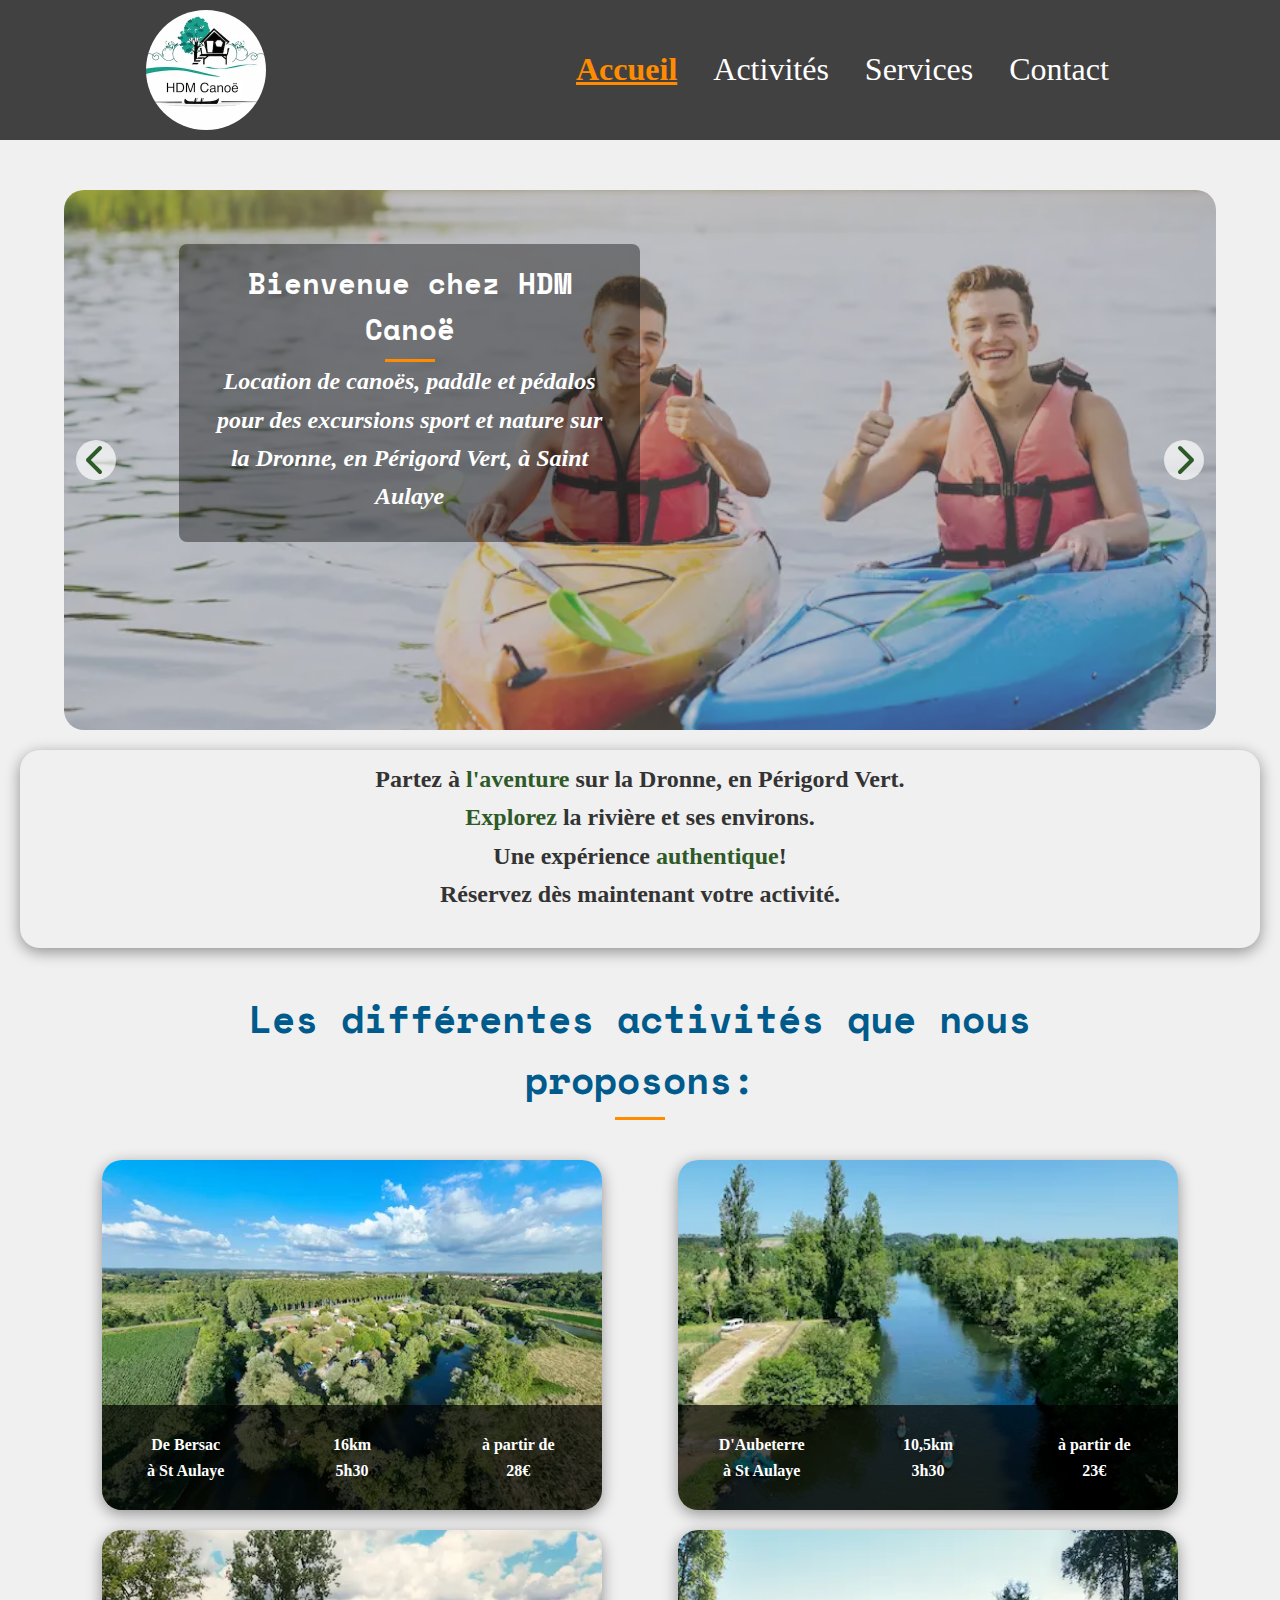
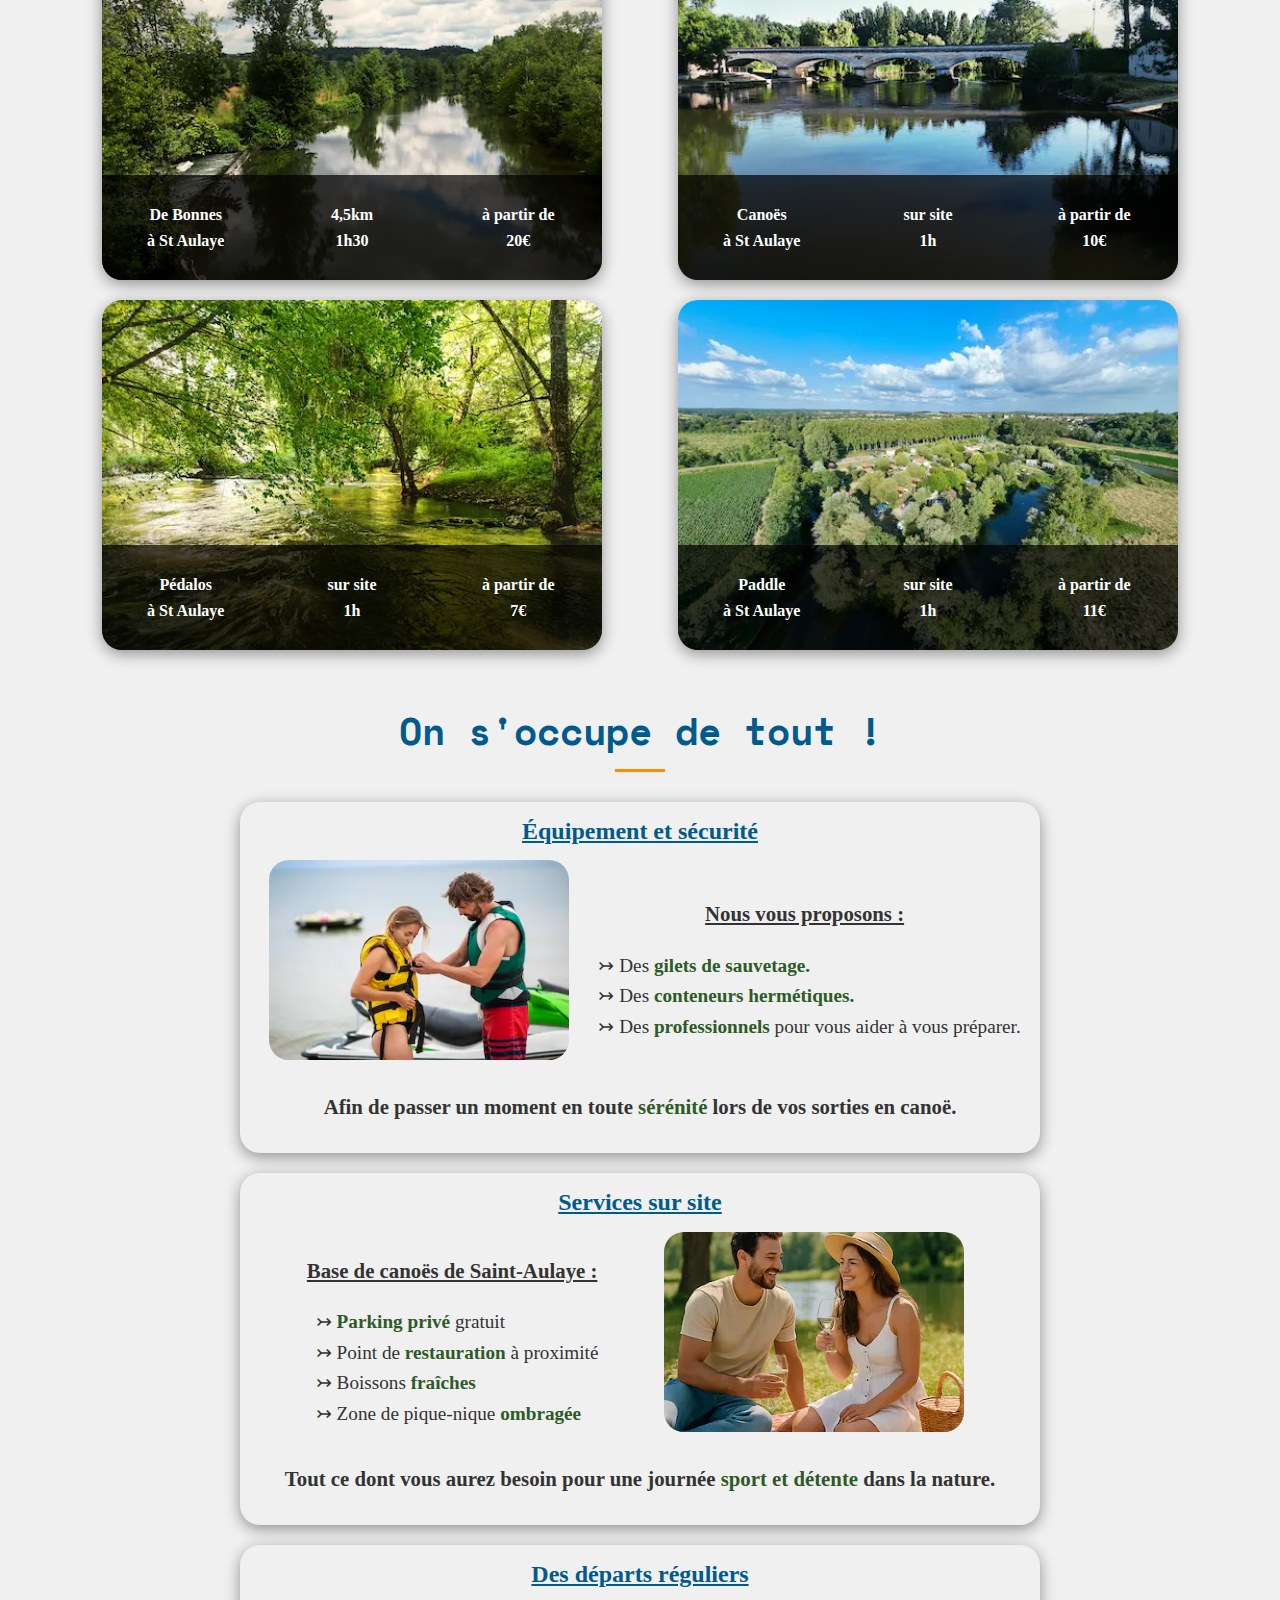
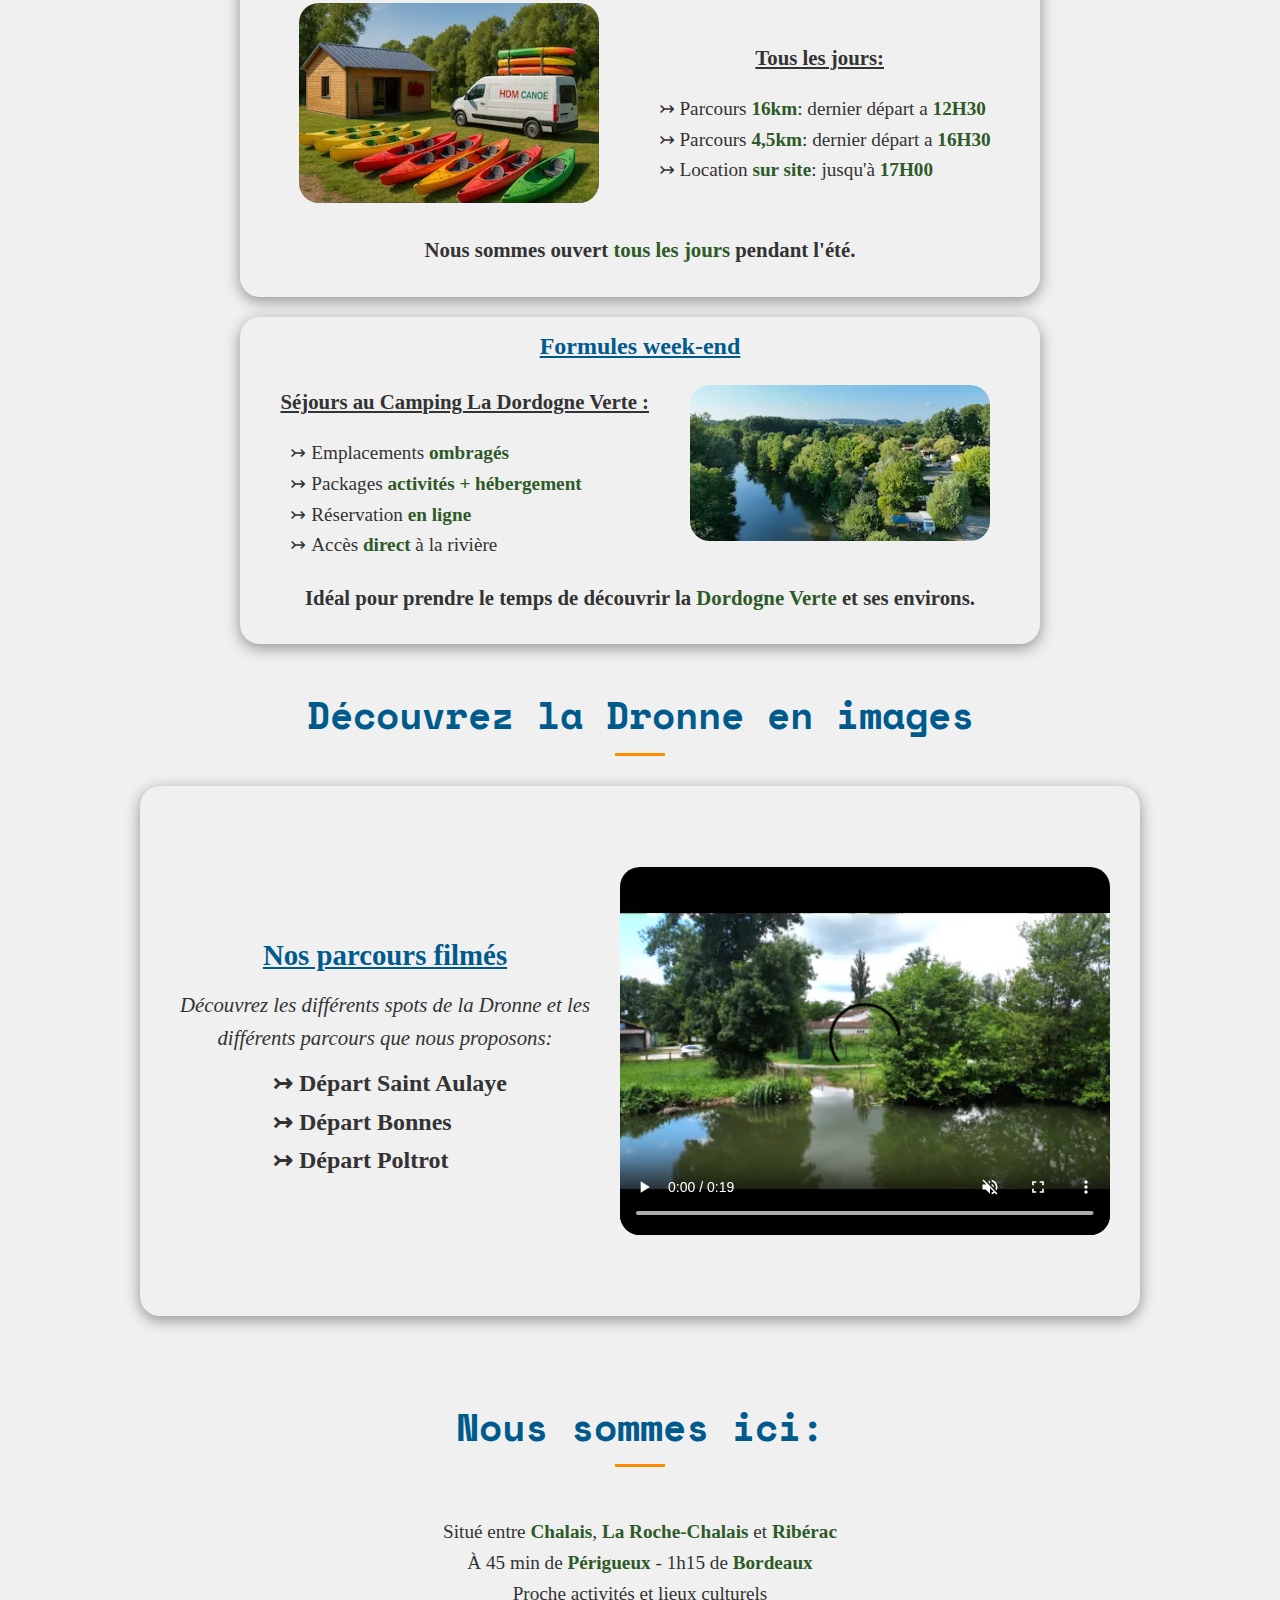
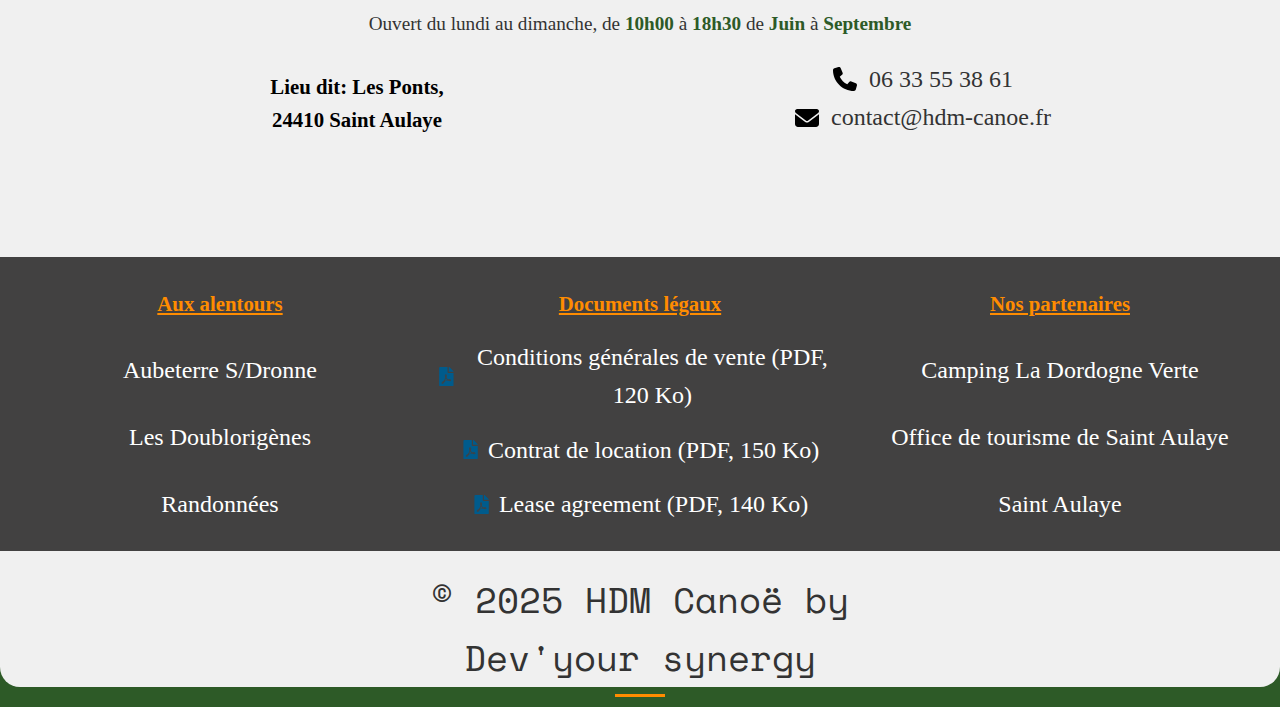
<file: index.html>
<!DOCTYPE html>
<html lang="fr">
<head>
    <meta charset="utf-8">
    <meta name="viewport" content="width=device-width, initial-scale=1">
    <title>HDM Canoë</title>
    <meta name="description" content="HDM Canoë, location de canoës, paddle et pédalos pour excursions sport et nature sur la Dronne, en périgord vert, hébergement et bivouac possible">
    <meta property="og:site_name" content="hdm canoe, la dordogne verte"/>
    <meta property="og:title" content="hdm-canoe.fr: location de canoës, paddle et pédalos pour excursions sport et nature sur la Dronne, en périgord vert, hébergement et bivouac possible" />
    <meta property="og:url" content="https://www.hdm-canoe.fr"/>
    <meta property="og:image" content="http://www.hdm-canoe.fr/assets/home/logokayakdtoure.webp"/>
    <meta name="robots" content="index, follow">
    <link rel="stylesheet" href="./style.css?v=1.0.1">
    <link rel="shortcut icon" type="image/icon" href="assets/logo/favicon.webp"/>
    <link rel="preload" as="image" href="https://www.hdm-canoe.fr/assets/images/home/smlogohdmcanoe.webp" media="(max-width: 1023px)" />
    <link rel="preload" as="image" href="https://www.hdm-canoe.fr/assets/images/home/lglogohdmcanoe.webp" media="(min-width: 1024px)" />
    <link rel="preload" as="image" href="https://www.hdm-canoe.fr/assets/images/activity/sm/acti1.webp" media="(max-width: 799px)" />
    <link rel="preload" as="image" href="https://www.hdm-canoe.fr/assets/images/activity/md/acti1.webp" media="(min-width: 800px)" />
    <link rel="preload" as="image" href="https://www.hdm-canoe.fr/assets/images/activity/sm/acti1.webp" media="(max-width: 799px)" />
    <link rel="preload" as="image" href="https://www.hdm-canoe.fr/assets/images/activity/md/acti1.webp" media="(min-width: 800px)" />
    <script type="application/ld+json">
        {
          "@context": "https://schema.org",
          "@type": "LocalBusiness",
          "name": "HDM CANOE",
          "description": "HDM Canoë, location de canoës, paddle et pédalos pour des excursions sur la Dronne, en Dordogne, périgord vert.",
          "image": "https://hdm-canoe/assets/logo/favicon.webp",
          "telephone": "0553906220",
          "address": {
            "@type": "PostalAddress",
            "streetAddress": "les Ponts",
            "addressLocality": "Saint Aulaye",
            "postalCode": "24410",
            "addressCountry": "France"
          },
          "geo": {
            "@type": "GeoCoordinates",
            "latitude": "45.2090541",
            "longitude": "0.135685"
          },
          "openingHours": "Jun-Sept Mo-Sun 10-19",
          "priceRange": "12 to 40 €"
        },
        {
            "@context": "https://schema.org",
            "@type": "ImageGallery",
            "image": [
                {
                    "@context": "https://schema.org",
                    "@type": "ImageObject",
                    "author": "HDM Canoë",
                    "contentLocation": "Parcours de canoës sur la Dronne, en Périgord Vert, à Saint Aulaye",
                    "contentUrl": "https://www.hdm-canoe.fr/assets/images/home/smlogohdmcanoe.webp",
                    "datePublished": "2025-04-02",
                    "description": "logo hdm canoe",
                    "name": "photo du logo hdm canoe"
                },
                {
                    "@context": "https://schema.org",
                    "@type": "ImageObject",
                    "author": "HDM Canoë",
                    "contentLocation": "Parcours de canoës sur la Dronne, en Périgord Vert, à Saint Aulaye",
                    "contentUrl": "https://www.hdm-canoe.fr/assets/images/slider/md/slider1.webp",
                    "datePublished": "2025-04-02",
                    "description": "Deux jeunes hommes dans des canoës monoplaces, en train de level le pouce",
                    "name": "photo slider hdm canoe 1"
                },
                {
                    "@context": "https://schema.org",
                    "@type": "ImageObject",
                    "author": "HDM Canoë",
                    "contentLocation": "Parcours de canoës sur la Dronne, en Périgord Vert, à Saint Aulaye",
                    "contentUrl": "https://www.hdm-canoe.fr/assets/images/slider/md/slider2.webp",
                    "datePublished": "2025-04-02",
                    "description": "deux canoës monoplaces sur la rivière Dronne, pris depuis un drone en hauteur",
                    "name": "photo slider hdm canoe 2"
                },
                {
                    "@context": "https://schema.org",
                    "@type": "ImageObject",
                    "author": "HDM Canoë",
                    "contentLocation": "Parcours de canoës sur la Dronne, en Périgord Vert, à Saint Aulaye",
                    "contentUrl": "https://www.hdm-canoe.fr/assets/images/slider/md/slider3.webp",
                    "datePublished": "2025-04-02",
                    "description": "Prise de vue d'un barrage avec cascade d'eau, depuis une trouée entre les arbres, magnifique rendu du soleil sur l'eau",
                    "name": "photo slider hdm canoe 3"
                },
                {
                    "@context": "https://schema.org",
                    "@type": "ImageObject",
                    "author": "HDM Canoë",
                    "contentLocation": "Parcours de canoës sur la Dronne, en Périgord Vert, à Saint Aulaye",
                    "contentUrl": "https://www.hdm-canoe.fr/assets/images/slider/md/slider4.webp",
                    "datePublished": "2025-04-02",
                    "description": "deux hommes dans un canoë double sur la rivière Dronne",
                    "name": "photo slider hdm canoe 4"
                },
                {
                    "@context": "https://schema.org",
                    "@type": "ImageObject",
                    "author": "HDM Canoë",
                    "contentLocation": "Parcours de canoës sur la Dronne, en Périgord Vert, à Saint Aulaye",
                    "contentUrl": "https://www.hdm-canoe.fr/assets/images/slider/md/slider5.webp",
                    "datePublished": "2025-04-02",
                    "description": "Prise de vue d'un bras de la Dronne avec barrage et cascade près de saint aulaye",
                    "name": "photo slider hdm canoe 5"
                },
                {
                    "@context": "https://schema.org",
                    "@type": "ImageObject",
                    "author": "HDM Canoë",
                    "contentLocation": "Parcours de canoës sur la Dronne, en Périgord Vert, à Saint Aulaye",
                    "contentUrl": "https://www.hdm-canoe.fr/assets/images/slider/md/slider5.webp",
                    "datePublished": "2025-04-02",
                    "description": "Cascade d'un barrage sur la Dronne avec des arbres en arrière plan",
                    "name": "photo slider hdm canoe 6"
                },
                {
                    "@context": "https://schema.org",
                    "@type": "ImageObject",
                    "author": "HDM Canoë",
                    "contentLocation": "Parcours de canoës sur la Dronne, en Périgord Vert, à Saint Aulaye",
                    "contentUrl": "https://www.hdm-canoe.fr/assets/images/activity/md/acti1.webp",
                    "datePublished": "2025-04-02",
                    "description": "prise de vue aérienne du camping de saint aulaye",
                    "name": "photo du parcours 1"
                },
                {
                    "@context": "https://schema.org",
                    "@type": "ImageObject",
                    "author": "HDM Canoë",
                    "contentLocation": "Parcours de canoës sur la Dronne, en Périgord Vert, à Saint Aulaye",
                    "contentUrl": "https://www.hdm-canoe.fr/assets/images/activity/md/acti2.webp",
                    "datePublished": "2025-04-02",
                    "description": "prise de vue aérienne du débarcadère de saint aulaye",
                    "name": "photo du parcours 2"
                },
                {
                    "@context": "https://schema.org",
                    "@type": "ImageObject",
                    "author": "HDM Canoë",
                    "contentLocation": "Parcours de canoës sur la Dronne, en Périgord Vert, à Saint Aulaye",
                    "contentUrl": "https://www.hdm-canoe.fr/assets/images/activity/md/acti3.webp",
                    "datePublished": "2025-04-02",
                    "description": "prise de vue aérienne du parcours de saint aulaye",
                    "name": "photo du parcours 3"
                },
                {
                    "@context": "https://schema.org",
                    "@type": "ImageObject", 
                    "author": "HDM Canoë",
                    "contentLocation": "Parcours de canoës sur la Dronne, en Périgord Vert, à Saint Aulaye",
                    "contentUrl": "https://www.hdm-canoe.fr/assets/images/activity/md/acti4.webp",
                    "datePublished": "2025-04-02",
                    "description": "prise de vue du débarcadère d'aubeterre s/dronne",
                    "name": "photo du parcours 4"
                },  
                {
                    "@context": "https://schema.org",
                    "@type": "ImageObject",
                    "author": "HDM Canoë",
                    "contentLocation": "Parcours de canoës sur la Dronne, en Périgord Vert, à Saint Aulaye",    
                    "contentUrl": "https://www.hdm-canoe.fr/assets/images/activity/md/acti5.webp",
                    "datePublished": "2025-04-02",
                    "description": "prise de vue du débarcadère du moulin de poltrot sous les arbres",
                    "name": "photo du parcours 5"
                },
                {
                    "@context": "https://schema.org",
                    "@type": "ImageObject",
                    "author": "HDM Canoë",
                    "contentLocation": "Parcours de canoës sur la Dronne, en Périgord Vert, à Saint Aulaye",
                    "contentUrl": "https://www.hdm-canoe.fr/assets/images/activity/md/acti6.webp",
                    "datePublished": "2025-04-02",
                    "description": "prise de vue du parcours prés de bonnes",
                    "name": "photo du parcours 6"
                },
                {
                    "@context": "https://schema.org",
                    "@type": "ImageObject",
                    "author": "HDM Canoë",
                    "contentLocation": "Parcours de canoës sur la Dronne, en Périgord Vert, à Saint Aulaye",
                    "contentUrl": "https://www.hdm-canoe.fr/assets/images/services/sm/camping.webp",
                    "datePublished": "2025-04-02",
                    "description": "photo aérienne du camping de saint aulaye",
                    "name": "photo de la section service 4"
                },
                {
                    "@context": "https://schema.org",
                    "@type": "ImageObject",
                    "author": "HDM Canoë",
                    "contentLocation": "Parcours de canoës sur la Dronne, en Périgord Vert, à Saint Aulaye",
                    "contentUrl": "https://www.hdm-canoe.fr/assets/images/services/sm/depart.webp",
                    "datePublished": "2025-04-02",
                    "description": "photo de canoës avec la camionnette HDM canoë prête à partir",
                    "name": "photo de la section service 3"
                },
                {
                    "@context": "https://schema.org",
                    "@type": "ImageObject",
                    "author": "HDM Canoë",
                    "contentLocation": "Parcours de canoës sur la Dronne, en Périgord Vert, à Saint Aulaye",
                    "contentUrl": "https://www.hdm-canoe.fr/assets/images/services/sm/picnic.webp",
                    "datePublished": "2025-04-02",
                    "description": "zone de pique-nique ombragée avec un homme et une femme en train de manger",
                        "name": "photo de la section service 2"
            },
            {
                "@context": "https://schema.org",
                "@type": "ImageObject",
                "author": "HDM Canoë",
                "contentLocation": "Parcours de canoës sur la Dronne, en Périgord Vert, à Saint Aulaye",
                    "contentUrl": "https://www.hdm-canoe.fr/assets/images/services/sm/security.webp",
                    "datePublished": "2025-04-02",
                    "description": "professionnel en train d'ajuster un gilet de sauvetage à une jeune femme",
                    "name": "photo de la section service 1"
                }
            ]
        }
        </script>
    <script src="https://cart.guidap.net/v1/" async defer data-token="0HnUcLDPJSaA2Oj753yiuvlxQqzMd4oXGmkT" data-lang="fr" data-currency="EUR"></script>
</head>

<body>
    <header role="banner">
        <div tabindex="0" role="button" aria-label="button to go to the top of the page" class="upbtn">
            <svg xmlns="http://www.w3.org/2000/svg" class="chevron-up" viewBox="0 0 512 512" width="24" height="24" fill="currentColor">
                <path d="M233.4 105.4c12.5-12.5 32.8-12.5 45.3 0l192 192c12.5 12.5 12.5 32.8 0 45.3s-32.8 12.5-45.3 0L256 173.3 86.6 342.6c-12.5 12.5-32.8 12.5-45.3 0s-12.5-32.8 0-45.3l192-192z"/>
            </svg>
        </div>
        <div class="header-container flex-row">
            <div tabindex="0" class="logo-container">
                <h1>HDM&nbsp;Canoë</h1>
                <img
                srcset="./assets/images/home/smlogohdmcanoe.webp 220w, ./assets/images/home/lglogohdmcanoe.webp 350w"
                sizes="(max-width: 1023px) 220px,
                            350px"
                src="./assets/images/home/lglogohdmcanoe.webp"
                alt="HDM Canoë logo" 
                role="img"/>
            </div>
            
            <div class="nav-container flex-row">
                <div class="nav-desktop">
                    <nav role="navigation">
                        <ul>
                            <li><a  class="nav-item" aria-label="link to the home page" href="#home">Accueil</a></li>
                            <li><a  class="nav-item" aria-label="link to the activities page" href="#travels-anchor">Activités</a></li>
                            <li><a  class="nav-item" aria-label="link to the services page" href="#services-anchor">Services</a></li>
                            <li><a  class="nav-item" aria-label="link to the contact page" href="#contact-anchor">Contact</a></li>
                        </ul>
                    </nav>
                </div>
                <div class="nav-mobile">
                    <div class="line"></div>
                    <div class="line"></div>
                    <div class="line"></div>
                </div>
                <div class="nav-mobile-container">
                    <nav role="navigation">
                        <ul>
                            <li><a class="nav-item" aria-label="link to the home page" href="#home">Accueil</a></li>
                            <li><a class="nav-item" aria-label="link to the activities page" href="#travels-anchor">Activités</a></li>
                            <li><a class="nav-item" aria-label="link to the services page" href="#services-anchor">Services</a></li>
                            <li><a class="nav-item" aria-label="link to the contact page" href="#contact-anchor">Contact</a></li>
                </ul>
            </nav>
                </div>
            </div>
        </div>
    </header>
    <main role="main">
        <section id="home"role="region" aria-label="home section">
            <div class="cover-photo-container border">
                <div class="carousel-next" tabindex="0" role="button" aria-label="next image">
                    <svg xmlns="http://www.w3.org/2000/svg" class="chevron-right" viewBox="0 0 320 512">
                        <path d="M310.6 233.4c12.5 12.5 12.5 32.8 0 45.3l-192 192c-12.5 12.5-32.8 12.5-45.3 0s-12.5-32.8 0-45.3L242.7 256 73.4 86.6c-12.5-12.5-12.5-32.8 0-45.3s32.8-12.5 45.3 0l192 192z"/></svg>
                    </svg>
            </div>
                <div class="carousel-prev" tabindex="0" role="button" aria-label="previous image">
                    <svg xmlns="http://www.w3.org/2000/svg" class="chevron-left" viewBox="0 0 320 512">
                        <path d="M9.4 233.4c-12.5 12.5-12.5 32.8 0 45.3l192 192c12.5 12.5 32.8 12.5 45.3 0s12.5-32.8 0-45.3L77.3 256 246.6 86.6c12.5-12.5 12.5-32.8 0-45.3s-32.8-12.5-45.3 0l-192 192z"/></svg>
                    </svg>
            </div>
                <img 
                    srcset="./assets/images/slider/xs/slider1.webp 320w, ./assets/images/slider/sm/slider1.webp 480w, ./assets/images/slider/md/slider1.webp 800w"
                    sizes="(max-width: 480px) 320px, (max-width: 1023px) 480px,
                                800px"
                    src="./assets/images/slider/md/slider1.webp"
                    alt="deux hommes dans un canoë double sur la rivière Dronne" 
                    role="img"/>
                <div tabindex="0"  class="home-container border">
                    <h2>Bienvenue chez HDM Canoë</h2>
                    <p class="italic">Location de canoës, paddle et pédalos pour des excursions sport et nature sur la Dronne,
                         en Périgord Vert, à Saint Aulaye</p>
                </div>
            </div>
            <div tabindex="0" class="main-explanation" >
                <div tabindex="0"  role="contentinfo"class="home-container-lg border">
                    <h2>Bienvenue chez HDM Canoë</h2>
                    <p class="italic">Location de canoës, paddle et pédalos pour des excursions sport et nature à Saint-Aulaye.</p>
                </div>
                <p>
                    Partez à <strong>l'aventure</strong> sur la Dronne, en Périgord Vert.
                </p>
                <p>
                    <strong>Explorez</strong> la rivière et ses environs.
                </p>
                <p>
                    Une expérience <strong>authentique</strong>!
                </p>
                <p>
                    Réservez dès maintenant votre activité.
                </p>
                <div role="button" aria-label="button to book an activity" class="main-reservBtn">
                    <guidap-reserve-button></guidap-reserve-button>
                </div>
            </div>
        </section>
        <section id="travels" role="region" aria-label="travels section">
            <div class="marker" id="travels-anchor"></div>
            <h2 tabindex="0">Les différentes activités que nous proposons:</h2>
            <div class="travel-cards-container">
                <div tabindex="0" class="travel-card">
                    <div class="actiButtonContainer"><guidap-activity-details-button activity-uuid="H9gGx7InohXUls4ZPuOybvm3awKBNzTQe820"></guidap-activity-details-button></div>
                    <div class="travel-card-info" role="contentinfo">
                        <div class="travel-card-info-sub">
                            <p>De Bersac</p>
                            <p>à St Aulaye</p>
                        </div>
                        <div class="travel-card-info-sub">
                            <p>16km</p>
                            <p>5h30</p>
                        </div>
                        <div class="travel-card-info-sub" >
                            <p>à partir de</p>
                            <p>28€</p>
                        </div>
                        
                    </div>
                    <img 
                        srcset="./assets/images/activity/sm/acti1.webp 300w, ./assets/images/activity/md/acti1.webp 480w"
                        sizes="(max-width: 799px) 300px, 480px"
                        src="./assets/images/activity/md/acti1.webp"
                        alt="prise de vue aérienne du camping de saint aulaye" 
                        role="img"/>
                </div>
                <div tabindex="0" class="travel-card" role="contentinfo">
                    <div class="actiButtonContainer"><guidap-activity-details-button activity-uuid="d8VW5nzxZXESKbI3NmATsrh4kvUJo2t1fpFQ"></guidap-activity-details-button></div>
                    <div class="travel-card-info">
                        <div class="travel-card-info-sub">
                            <p>D'Aubeterre</p>
                            <p>à St Aulaye</p>
                        </div>
                        <div class="travel-card-info-sub">
                            <p>10,5km</p>
                            <p>3h30</p>
                        </div>
                        <div class="travel-card-info-sub"> 
                            <p>à partir de</p>
                            <p>23€</p>
                        </div>
                    </div>
                    <img 
                        srcset="./assets/images/activity/sm/acti2.webp 300w, ./assets/images/activity/md/acti2.webp 480w"
                        sizes="(max-width: 799px) 300px, 480px"
                        src="./assets/images/activity/md/acti2.webp"
                        alt="prise de vue aérienne du débarcadère de saint aulaye" 
                        role="img"/>
                </div>
                <div tabindex="0" class="travel-card" role="contentinfo">
                    <div class="actiButtonContainer"><guidap-activity-details-button activity-uuid="46v7UimYtL0OISxlTWbEA2hpMJNRjKywuFz1"></guidap-activity-details-button></div>
                    <div class="travel-card-info">
                        <div class="travel-card-info-sub">
                            <p>De Bonnes</p>
                            <p>à St Aulaye</p>
                        </div>
                        <div class="travel-card-info-sub">
                            <p>4,5km</p>
                            <p>1h30</p>
                        </div>
                        <div class="travel-card-info-sub">
                            <p>à partir de</p>
                            <p>20€</p>
                        </div>
                    </div>
                    <img 
                        srcset="./assets/images/activity/sm/acti3.webp 300w, ./assets/images/activity/md/acti3.webp 480w"
                        sizes="(max-width: 799px) 300px, 480px"
                        src="./assets/images/activity/md/acti3.webp"
                        alt="prise de vue aérienne du parcours de saint aulaye" 
                        loading="lazy"
                        role="img"/>
                </div>
                <div tabindex="0" class="travel-card" role="contentinfo">
                    <div class="actiButtonContainer"><guidap-activity-details-button activity-uuid="bgIsqhGkSVKatf1XH6z7Mc94eAODYlBxpUJr"></guidap-activity-details-button></div>
                    <div class="travel-card-info">
                        <div class="travel-card-info-sub">
                            <p>Canoës</p>
                            <p>à St Aulaye</p>
                        </div>
                        <div class="travel-card-info-sub">
                            <p>sur site</p>
                            <p>1h</p>
                        </div>
                        <div class="travel-card-info-sub">
                            <p>à partir de</p>
                            <p>10€</p>
                        </div>
                    </div>
                    <img 
                        srcset="./assets/images/activity/sm/acti4.webp 300w, ./assets/images/activity/md/acti4.webp 480w"
                        sizes="(max-width: 799px) 300px, 480px"
                        src="./assets/images/activity/md/acti4.webp"
                        alt="prise de vue du débarcadère d'aubeterre s/dronne"
                        loading="lazy"
                        role="img"/>
                </div>
                <div tabindex="0" class="travel-card" role="contentinfo">
                    <div class="actiButtonContainer"><guidap-activity-details-button activity-uuid="xDJPNaE9vtMCLsud7wKrU8gVHhnA4jkZqcWl"></guidap-activity-details-button></div>
                    <div class="travel-card-info">
                        <div class="travel-card-info-sub">
                            <p>Pédalos</p>
                            <p>à St Aulaye</p>
                        </div>
                        <div class="travel-card-info-sub">
                            <p>sur site</p>
                            <p>1h</p>
                        </div>
                        <div class="travel-card-info-sub">
                            <p>à partir de</p>
                            <p>7€</p>
                        </div>
                    </div>
                    <img 
                        srcset="./assets/images/activity/sm/acti5.webp 300w, ./assets/images/activity/md/acti5.webp 480w"
                        sizes="(max-width: 799px) 300px, 480px"
                        src="./assets/images/activity/md/acti5.webp"
                        alt="prise de vue du débarcadère du moulin de poltrot sous les arbres" 
                        loading="lazy"
                        role="img"/>
                </div>
                <div tabindex="0" class="travel-card" role="contentinfo">
                    <div class="actiButtonContainer"><guidap-activity-details-button activity-uuid="0MhZfmTUE9SBRp3aVwidX1PFAOyn4oCxKs6e"></guidap-activity-details-button></div>
                    <div class="travel-card-info">
                        <div class="travel-card-info-sub">
                            <p>Paddle</p>
                            <p>à St Aulaye</p>
                        </div>
                        <div class="travel-card-info-sub">
                            <p>sur site</p>
                            <p>1h</p>
                        </div>
                        <div class="travel-card-info-sub">
                            <p>à partir de</p>
                            <p>11€</p>
                        </div>
                    </div>
                    <img 
                        srcset="./assets/images/activity/sm/acti1.webp 300w, ./assets/images/activity/md/acti1.webp 480w"
                        sizes="(max-width: 799px) 300px, 480px"
                        src="./assets/images/activity/md/acti1.webp"
                        alt="prise de vue du parcours prés de bonnes" 
                        loading="lazy"
                        role="img"/>
                </div>
            </div>
        </section>
        <section id="services" role="region" aria-label="services section">
            <div class="marker" id="services-anchor"></div>
            <h2>On s'occupe de tout !</h2>
            <div class="service-grid">
                <div tabindex="0" class="service-container" role="contentinfo"> 
                    <h3>Équipement et sécurité</h3>
                    <div class="service-container-content">
                        <img 
                            srcset="./assets/images/services/xs/security.webp 250w, ./assets/images/services/sm/security.webp 350w"
                            sizes="(max-width: 799px) 250px, 350px"
                            src="./assets/images/services/sm/security.webp"
                            alt="professionnel en train d'ajuster un gilet de sauvetage à une jeune femme" 
                            loading="lazy"
                            role="img"/> 
                        <div class="service-container-content-text">
                            <h4 class="center underline">Nous vous proposons :</h4>
                            <ul>
                                <li tabindex="0"><span>&#8611;&nbsp;</span>Des <strong>gilets de sauvetage.</strong></li>
                                <li tabindex="0"><span>&#8611;&nbsp;</span>Des <strong>conteneurs hermétiques.</strong></li>
                                <li tabindex="0"><span>&#8611;&nbsp;</span>Des <strong>professionnels</strong> pour vous aider à vous préparer.</li>
                            </ul>
                        </div>
                    </div>
                    <h4>Afin de passer un moment en toute <strong>sérénité</strong> lors de vos sorties en canoë.</h4>
                </div>
                <div tabindex="0" class="service-container" role="contentinfo">
                    <h3>Services sur site</h3>
                    <div class="service-container-content">
                        <img 
                            srcset="./assets/images/services/xs/picnic.webp 250w, ./assets/images/services/sm/picnic.webp 350w"
                            sizes="(max-width: 799px) 250px, 350px"
                            src="./assets/images/services/sm/picnic.webp"
                            alt="zone de pique-nique ombragée avec un homme et une femme en train de manger" 
                            loading="lazy"
                            role="img"/>
                        <div class="service-container-content-text">
                            <h4 class="center underline">Base de canoës de Saint-Aulaye :</h4>
                            <ul>
                                <li tabindex="0"><span>&#8611;&nbsp;</span><strong>Parking privé</strong> gratuit</li>
                                <li tabindex="0"><span>&#8611;&nbsp;</span>Point de <strong>restauration</strong> à proximité</li>
                                <li tabindex="0"><span>&#8611;&nbsp;</span>Boissons <strong>fraîches</strong></li>
                                <li tabindex="0"><span>&#8611;&nbsp;</span>Zone de pique-nique <strong>ombragée</strong></li>
                            </ul>
                        </div>
                    </div>
                    <h4>Tout ce dont vous aurez besoin pour une journée <strong>sport et détente</strong> dans la nature.</h4>
                </div>  
                <div tabindex="0" class="service-container" role="contentinfo"> 
                    <h3>Des départs réguliers</h3>
                    <div class="service-container-content">
                    <img 
                        srcset="./assets/images/services/xs/depart.webp 250w, ./assets/images/services/sm/depart.webp 350w"
                        sizes="(max-width: 799px) 250px, 350px"
                        src="./assets/images/services/sm/depart.webp"
                        alt="photo de canoës avec la camionnette HDM canoë prête à partir" 
                        loading="lazy"
                        role="img"/>
                        <div class="service-container-content-text">
                            <h4 class="center underline">Tous les jours:</h4>
                            <ul>
                                <li tabindex="0"><span>&#8611;&nbsp;</span>Parcours <strong>16km</strong>: dernier départ a <strong>12H30</strong></li>
                                <li tabindex="0"><span>&#8611;&nbsp;</span>Parcours <strong>4,5km</strong>: dernier départ a <strong>16H30</strong></li>
                                <li tabindex="0"><span>&#8611;&nbsp;</span>Location <strong>sur site</strong>: jusqu'à <strong>17H00</strong></li>
                            </ul>
                        </div>
                    </div>
                    <h4>Nous sommes ouvert <strong>tous les jours</strong> pendant l'été.</h4>
                </div>
                <div tabindex="0" class="service-container" role="contentinfo">
                    <h3>Formules week-end</h3>
                    <div class="service-container-content"> 
                        <img 
                            srcset="./assets/images/services/xs/camping.webp 250w, ./assets/images/services/sm/camping.webp 350w"
                            sizes="(max-width: 799px) 250px, 350px"
                            src="./assets/images/services/sm/camping.webp"
                            alt="photo aérienne du camping de saint aulaye" 
                            loading="lazy"
                            role="img"/> 
                        <div class="service-container-content-text">
                            <h4 class="center underline">Séjours au Camping La Dordogne Verte :</h4>
                            <ul>
                                <li tabindex="0"><span>&#8611;&nbsp;</span>Emplacements <strong>ombragés</strong></li>
                                <li tabindex="0"><span>&#8611;&nbsp;</span>Packages <strong>activités + hébergement</strong></li>
                                <li tabindex="0"><span>&#8611;&nbsp;</span>Réservation <strong>en ligne</strong></li>
                                <li tabindex="0"><span>&#8611;&nbsp;</span>Accès <strong>direct </strong>à la rivière</li>
                            </ul>
                        </div>
                    </div>
                    <h4>Idéal pour prendre le temps de découvrir la <strong>Dordogne Verte</strong> et ses environs.</h4>
                </div>
            </div>
        </section>
        <section id="contact" role="region" aria-label="contact section">
            <div class="marker" id="contact-anchor"></div>
            <h2>Découvrez la Dronne en images</h2>
            <div class="footervideo">
                <div class="video-list">
                    <h3>Nos parcours filmés</h3>
                    <p class="italic center">Découvrez les différents spots de la Dronne et les différents parcours que nous proposons:</p>
                    <ul>
                        <li tabindex="0" data-video="./assets/videos/v9opti4-3.mp4"><span>&#8611;&nbsp;</span>Départ Saint Aulaye</li>
                        <li tabindex="0" data-video="./assets/videos/v13opti4-3.mp4"><span>&#8611;&nbsp;</span>Départ Bonnes</li>
                        <li tabindex="0" data-video="./assets/videos/v12opti4-3.mp4"><span>&#8611;&nbsp;</span>Départ Poltrot</li>
                    </ul>
                </div>
                <video 
                    id="footerVideo" 
                    preload="auto" 
                    controls 
                    loop 
                    autoplay 
                    muted
                    aria-label="Vidéo de présentation des parcours de canoë sur la Dronne"
                    src="./assets/videos/v9opti4-3.mp4">
                    <p>Votre navigateur ne supporte pas la lecture de vidéos. Voici une description du contenu : Vidéo de présentation des parcours de canoë sur la rivière Dronne, montrant les différents paysages et points de départ.</p>
                </video>
                <div class="video-transcript" hidden>
                    <h4>Transcription de la vidéo</h4>
                    <p>Cette vidéo présente les différents parcours de canoë proposés par HDM Canoë sur la rivière Dronne. On peut voir :</p>
                    <ul>
                        <li>Le départ de Saint Aulaye avec les canoës alignés sur la berge</li>
                        <li>Des paysages verdoyants le long de la rivière</li>
                        <li>Des passages sous les arbres</li>
                        <li>Des zones de rapides légers</li>
                        <li>Des points de vue sur les villages environnants</li>
                    </ul>
                    <p>La vidéo montre également les différentes options de parcours disponibles, allant de 1h30 à 5h30 de navigation.</p>
                </div>
            </div>
        </section>
    </main>
    <footer role="contentinfo">
        <div  class="footer-container">
            <h2>Nous sommes ici:</h2>
        <div class="footer-container">
            <ul>
                <li>Situé entre <strong>Chalais</strong>, <strong>La Roche-Chalais</strong> et <strong>Ribérac</strong></li>
                <li>À 45 min de <strong>Périgueux</strong> - 1h15 de <strong>Bordeaux</strong></li>
                <li>Proche activités et lieux culturels</li>
                <li>Ouvert du lundi au dimanche, de <strong>10h00</strong> à <strong>18h30</strong> de <strong>
                    Juin</strong> à <strong>Septembre</strong></li>
            </ul>
                <div class="contact-info-container" role="contentinfo" aria-label="contact information" >
                    <h3>Lieu dit: Les Ponts,</br> 24410 Saint Aulaye</h3>
                    <div class="contact-container">
                        <a href="phoneto:0633553861" aria-label="phone number of the company">
                            <svg xmlns="http://www.w3.org/2000/svg" class="phone-icon" viewBox="0 0 512 512">
                                <path d="M164.9 24.6c-7.7-18.6-28-28.5-47.4-23.2l-88 24C12.1 30.2 0 46 0 64C0 311.4 200.6 512 448 512c18 0 33.8-12.1 38.6-29.5l24-88c5.3-19.4-4.6-39.7-23.2-47.4l-96-40c-16.3-6.8-35.2-2.1-46.3 11.6L304.7 368C234.3 334.7 177.3 277.7 144 207.3L193.3 167c13.7-11.2 18.4-30 11.6-46.3l-40-96z"/></svg>
                            <h4 class="p-desktop">&nbsp; 06 33 55 38 61</h4></a>
                        <a href="mailto:contact@hdm-canoe.fr" aria-label="email of the company">
                            <svg xmlns="http://www.w3.org/2000/svg" class="email-icon" viewBox="0 0 512 512">
                                <path d="M48 64C21.5 64 0 85.5 0 112c0 15.1 7.1 29.3 19.2 38.4L236.8 313.6c11.4 8.5 27 8.5 38.4 0L492.8 150.4c12.1-9.1 19.2-23.3 19.2-38.4c0-26.5-21.5-48-48-48L48 64zM0 176L0 384c0 35.3 28.7 64 64 64l384 0c35.3 0 64-28.7 64-64l0-208L294.4 339.2c-22.8 17.1-54 17.1-76.8 0L0 176z"/></svg>
                            <h4 class="p-desktop">&nbsp; contact@hdm-canoe.fr</h4></a>
                    </div>
                </div>
                <div class="map-container" role="contentinfo" aria-label="map of the company">
                    <a href="https://www.google.com/maps/place/hdm+cano%C3%AB/@45.2069678,0.1320087,17z/data=!4m6!3m5!1s0x47ffe5996bc54535:0x2e00489430dac3fc!8m2!3d45.20724!4d0.1335!16s%2Fg%2F11y4szmq21?hl=fr&entry=ttu&g_ep=EgoyMDI1MDMyMy4wIKXMDSoASAFQAw%3D%3D" 
                    target="_blank" 
                    aria-label="link to the map of the company">
                        <img 
                        srcset="./assets/images/home/locationmapsm.webp 375w, ./assets/images/home/locationmaplg.webp 500w"
                        sizes="(max-width: 799px) 375px, 500px"
                        alt="localisation de la base de kanöe"
                        src="./assets/images/home/locationmaplg.webp"  
                        class="location-map" 
                        loading="lazy">
                    </a>
                </div>
            </div>
        </div>
        <div class="footer-links-container" role="contentinfo" aria-label="footer links lists">
            <div class="links" role="contentinfo" aria-label="links to the company">
                <h3>Aux alentours</h3>
                <a href="https://www.aubeterresurdronne.com/" target="_blank" aria-label="link to Aubeterre site">Aubeterre S/Dronne</a>
                <a href="https://www.doublorigenes.com/" target="_blank" aria-label="link to doublorigen's site">Les Doublorigènes</a>
                <a href="https://www.visorando.com/randonnee-saint-aulaye.html" target="_blank" aria-label="link to the walks around saint aulaye">Randonnées</a>
            </div>
            <div class="links" role="contentinfo" aria-label="legal documents">
                <h3>Documents légaux</h3>
                <a href="./assets/docs/cgv hdm canoe vf.pdf" 
                target="_blank"
                aria-label="Conditions générales de vente (PDF, 120 Ko)">
                    <svg xmlns="http://www.w3.org/2000/svg" class="pdf-icon" viewBox="0 0 384 512">
                        <path d="M181.9 256.1c-5-16-4.9-46.9-2-46.9 8.4 0 7.6 36.9 2 46.9zm-1.7 47.2c-7.7 20.2-17.3 43.3-28.4 62.7 18.3-7 39-17.2 62.9-21.9-12.7-9.6-24.9-23.4-34.5-40.8zM86.1 428.1c0 .8 13.2-5.4 34.9-40.2-6.7 6.3-29.1 24.5-34.9 40.2zM248 160h136v328c0 13.3-10.7 24-24 24H24c-13.3 0-24-10.7-24-24V24C0 10.7 10.7 0 24 0h200v136c0 13.3 10.7 24 24 24zm-8 171.8c-20-12.2-33.3-29-42.7-53.8 4.5-18.5 11.6-46.6 6.2-64.2-4.7-29.4-42.4-26.5-47.8-6.8-5 18.3-.4 44.1 8.1 77-11.6 27.6-28.7 64.6-40.8 85.8-.1 0-.1.1-.2.1-27.1 13.9-73.6 44.5-54.5 68 5.6 6.9 16 10 21.5 10 17.9 0 35.7-18 61.1-61.8 25.8-8.5 54.1-19.1 79-23.2 21.7 11.8 47.1 19.5 64 19.5 29.2 0 31.2-32 19.7-43.4-13.9-13.6-54.3-9.7-73.6-7.2zM377 105L279 7c-4.5-4.5-10.6-7-17-7h-6v128h128v-6.1c0-6.3-2.5-12.4-7-16.9zm-74.1 255.3c4.1-2.7-2.5-11.9-42.8-9 37.1 15.8 42.8 9 42.8 9z"/>
                    </svg>
                    Conditions générales de vente (PDF, 120 Ko)
                </a>
                <a href="./assets/docs/Contrat loc francais 2024.pdf" 
                target="_blank"
                aria-label="Contrat de location (PDF, 150 Ko)">
                    <svg xmlns="http://www.w3.org/2000/svg" class="pdf-icon" viewBox="0 0 384 512">
                        <path d="M181.9 256.1c-5-16-4.9-46.9-2-46.9 8.4 0 7.6 36.9 2 46.9zm-1.7 47.2c-7.7 20.2-17.3 43.3-28.4 62.7 18.3-7 39-17.2 62.9-21.9-12.7-9.6-24.9-23.4-34.5-40.8zM86.1 428.1c0 .8 13.2-5.4 34.9-40.2-6.7 6.3-29.1 24.5-34.9 40.2zM248 160h136v328c0 13.3-10.7 24-24 24H24c-13.3 0-24-10.7-24-24V24C0 10.7 10.7 0 24 0h200v136c0 13.3 10.7 24 24 24zm-8 171.8c-20-12.2-33.3-29-42.7-53.8 4.5-18.5 11.6-46.6 6.2-64.2-4.7-29.4-42.4-26.5-47.8-6.8-5 18.3-.4 44.1 8.1 77-11.6 27.6-28.7 64.6-40.8 85.8-.1 0-.1.1-.2.1-27.1 13.9-73.6 44.5-54.5 68 5.6 6.9 16 10 21.5 10 17.9 0 35.7-18 61.1-61.8 25.8-8.5 54.1-19.1 79-23.2 21.7 11.8 47.1 19.5 64 19.5 29.2 0 31.2-32 19.7-43.4-13.9-13.6-54.3-9.7-73.6-7.2zM377 105L279 7c-4.5-4.5-10.6-7-17-7h-6v128h128v-6.1c0-6.3-2.5-12.4-7-16.9zm-74.1 255.3c4.1-2.7-2.5-11.9-42.8-9 37.1 15.8 42.8 9 42.8 9z"/>
                    </svg>
                    Contrat de location (PDF, 150 Ko)
                </a>
                <a href="./assets/docs/Contrat loc anglais 2019.pdf" 
                target="_blank"
                aria-label="Lease agreement (PDF, 140 Ko)">
                    <svg xmlns="http://www.w3.org/2000/svg" class="pdf-icon" viewBox="0 0 384 512">
                        <path d="M181.9 256.1c-5-16-4.9-46.9-2-46.9 8.4 0 7.6 36.9 2 46.9zm-1.7 47.2c-7.7 20.2-17.3 43.3-28.4 62.7 18.3-7 39-17.2 62.9-21.9-12.7-9.6-24.9-23.4-34.5-40.8zM86.1 428.1c0 .8 13.2-5.4 34.9-40.2-6.7 6.3-29.1 24.5-34.9 40.2zM248 160h136v328c0 13.3-10.7 24-24 24H24c-13.3 0-24-10.7-24-24V24C0 10.7 10.7 0 24 0h200v136c0 13.3 10.7 24 24 24zm-8 171.8c-20-12.2-33.3-29-42.7-53.8 4.5-18.5 11.6-46.6 6.2-64.2-4.7-29.4-42.4-26.5-47.8-6.8-5 18.3-.4 44.1 8.1 77-11.6 27.6-28.7 64.6-40.8 85.8-.1 0-.1.1-.2.1-27.1 13.9-73.6 44.5-54.5 68 5.6 6.9 16 10 21.5 10 17.9 0 35.7-18 61.1-61.8 25.8-8.5 54.1-19.1 79-23.2 21.7 11.8 47.1 19.5 64 19.5 29.2 0 31.2-32 19.7-43.4-13.9-13.6-54.3-9.7-73.6-7.2zM377 105L279 7c-4.5-4.5-10.6-7-17-7h-6v128h128v-6.1c0-6.3-2.5-12.4-7-16.9zm-74.1 255.3c4.1-2.7-2.5-11.9-42.8-9 37.1 15.8 42.8 9 42.8 9z"/>
                    </svg>
                    Lease agreement (PDF, 140 Ko)
                </a>
            </div>
                <div class="links" role="contentinfo" aria-label="partners links">
                <h3>Nos partenaires</h3>
                <a href=".https://camping-dordogneverte.fr/" 
                target="_blank"
                aria-label="link to Camping La Dordogne Verte">Camping La Dordogne Verte</a>
                <a href="https://tourisme-saint-aulaye.fr/" target="_blank" aria-label="link to tourism office of Saint Aulaye">Office de tourisme de Saint Aulaye</a>
                <a href="https://www.saint-aulaye.com/" target="_blank" aria-label="link to Saint aulaye city hall">Saint Aulaye</a>
            </div>
        </div>
        <div class="webmaster-link">
            <h2>&copy; 2025 HDM Canoë by </br><a href="https://www.lacouralexandre.tech" 
                target="_blank"
                aria-label="link to the webmaster website">Dev&apos;your synergy</a></h2>
        </div>
    </footer>
    <script src="./script.js?v=1.0.1"></script>
</body>
</html>
</file>
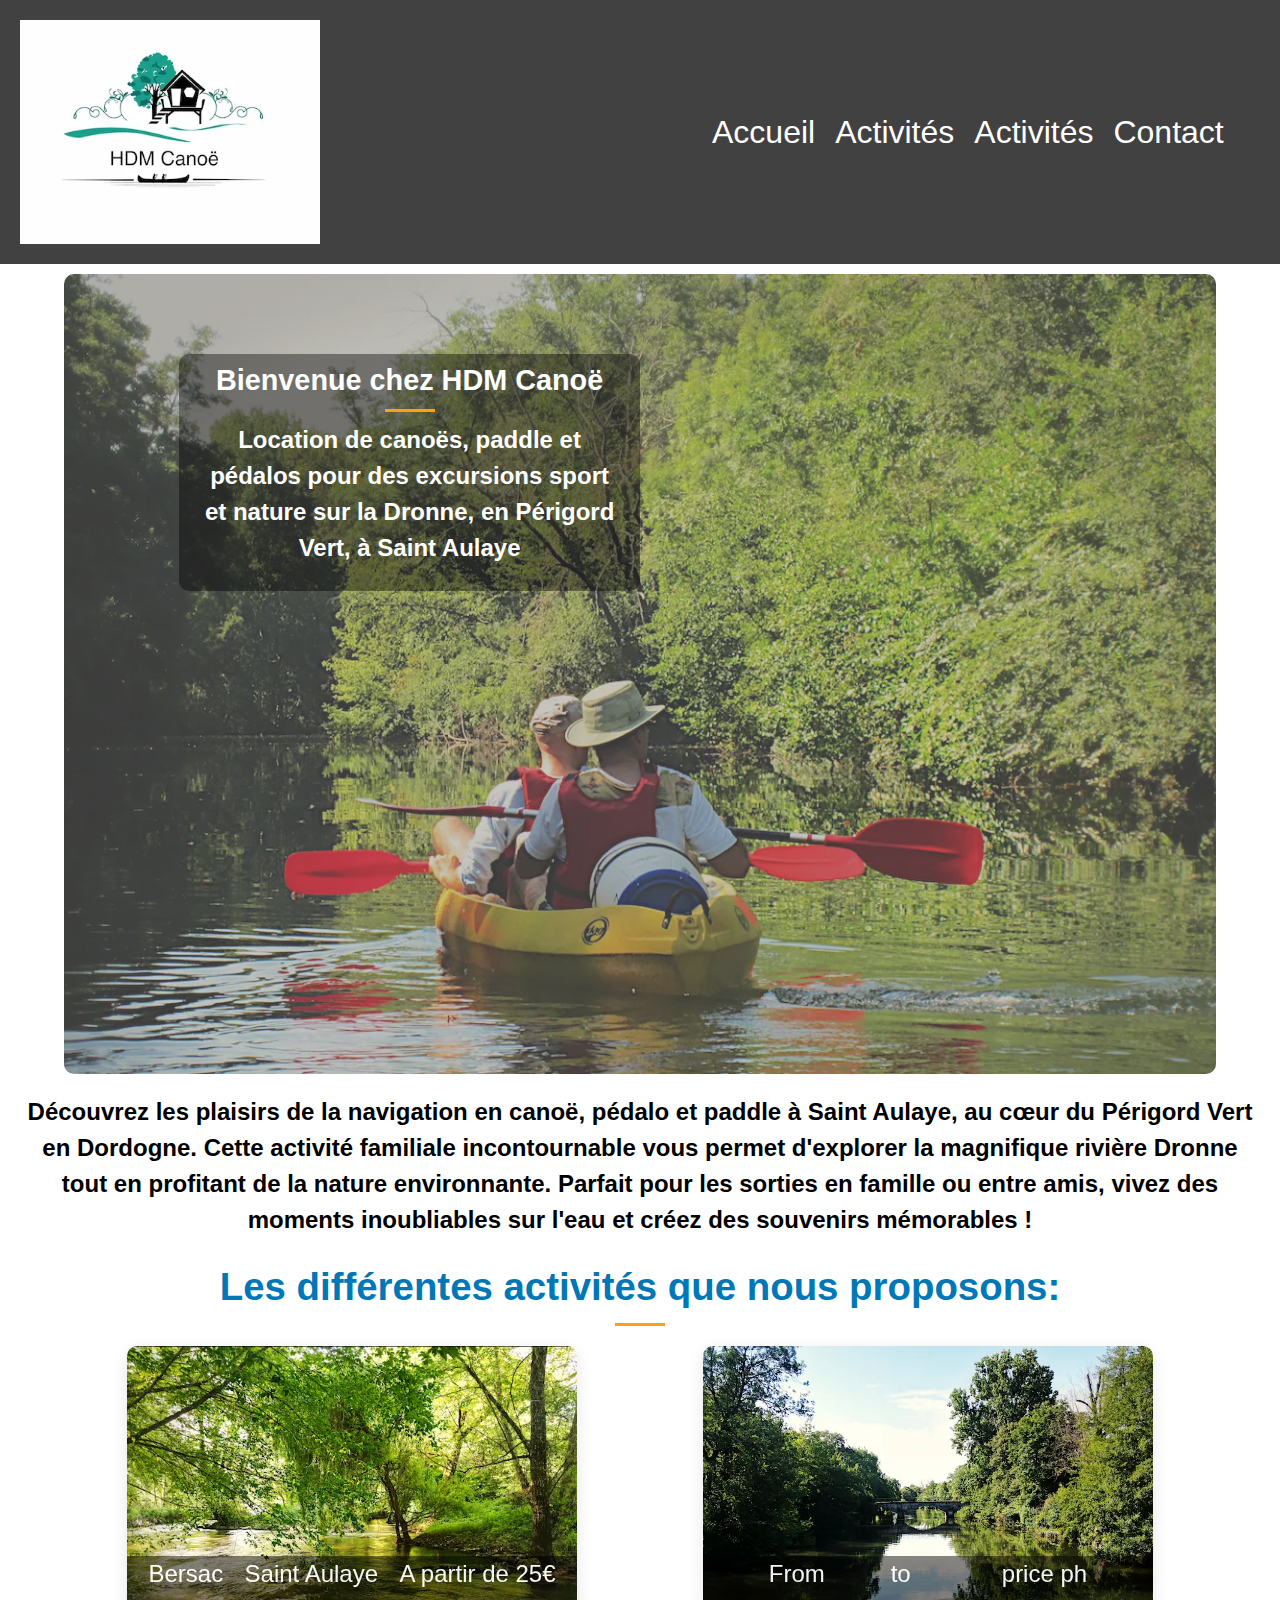
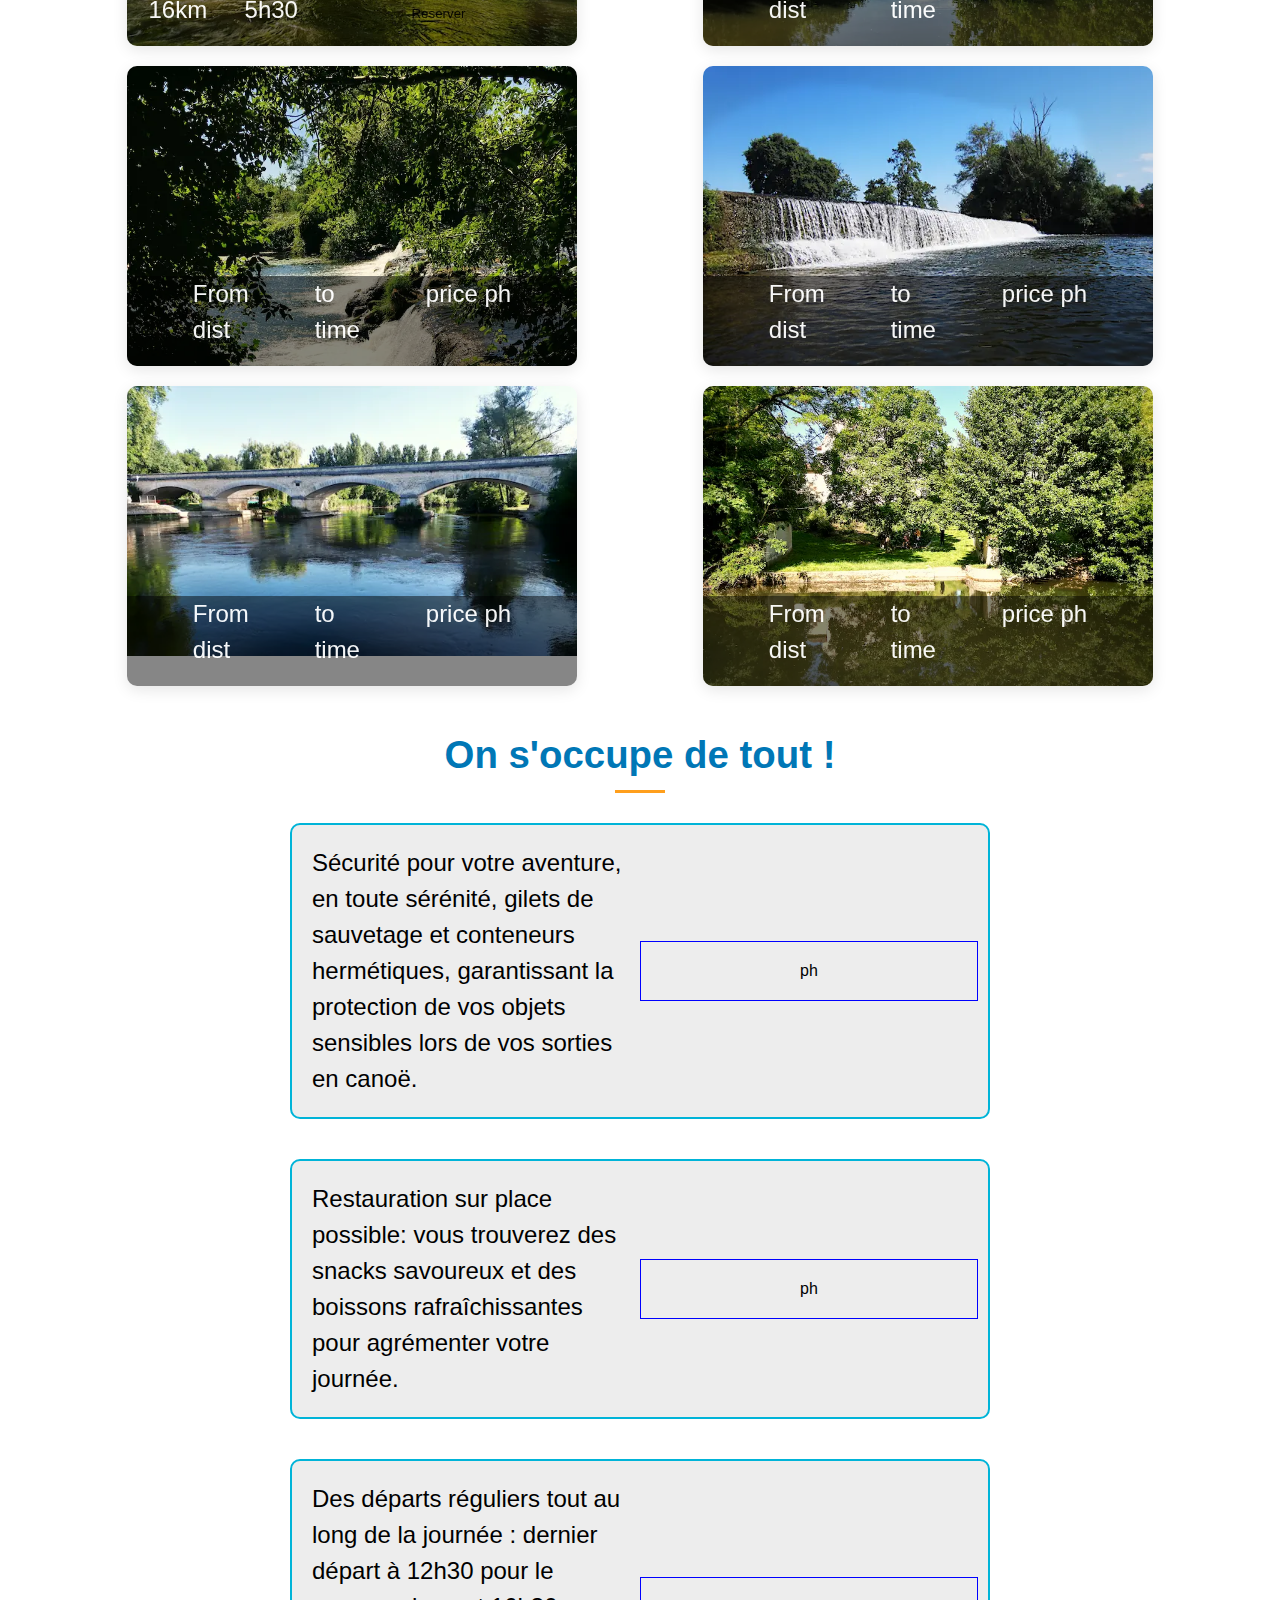
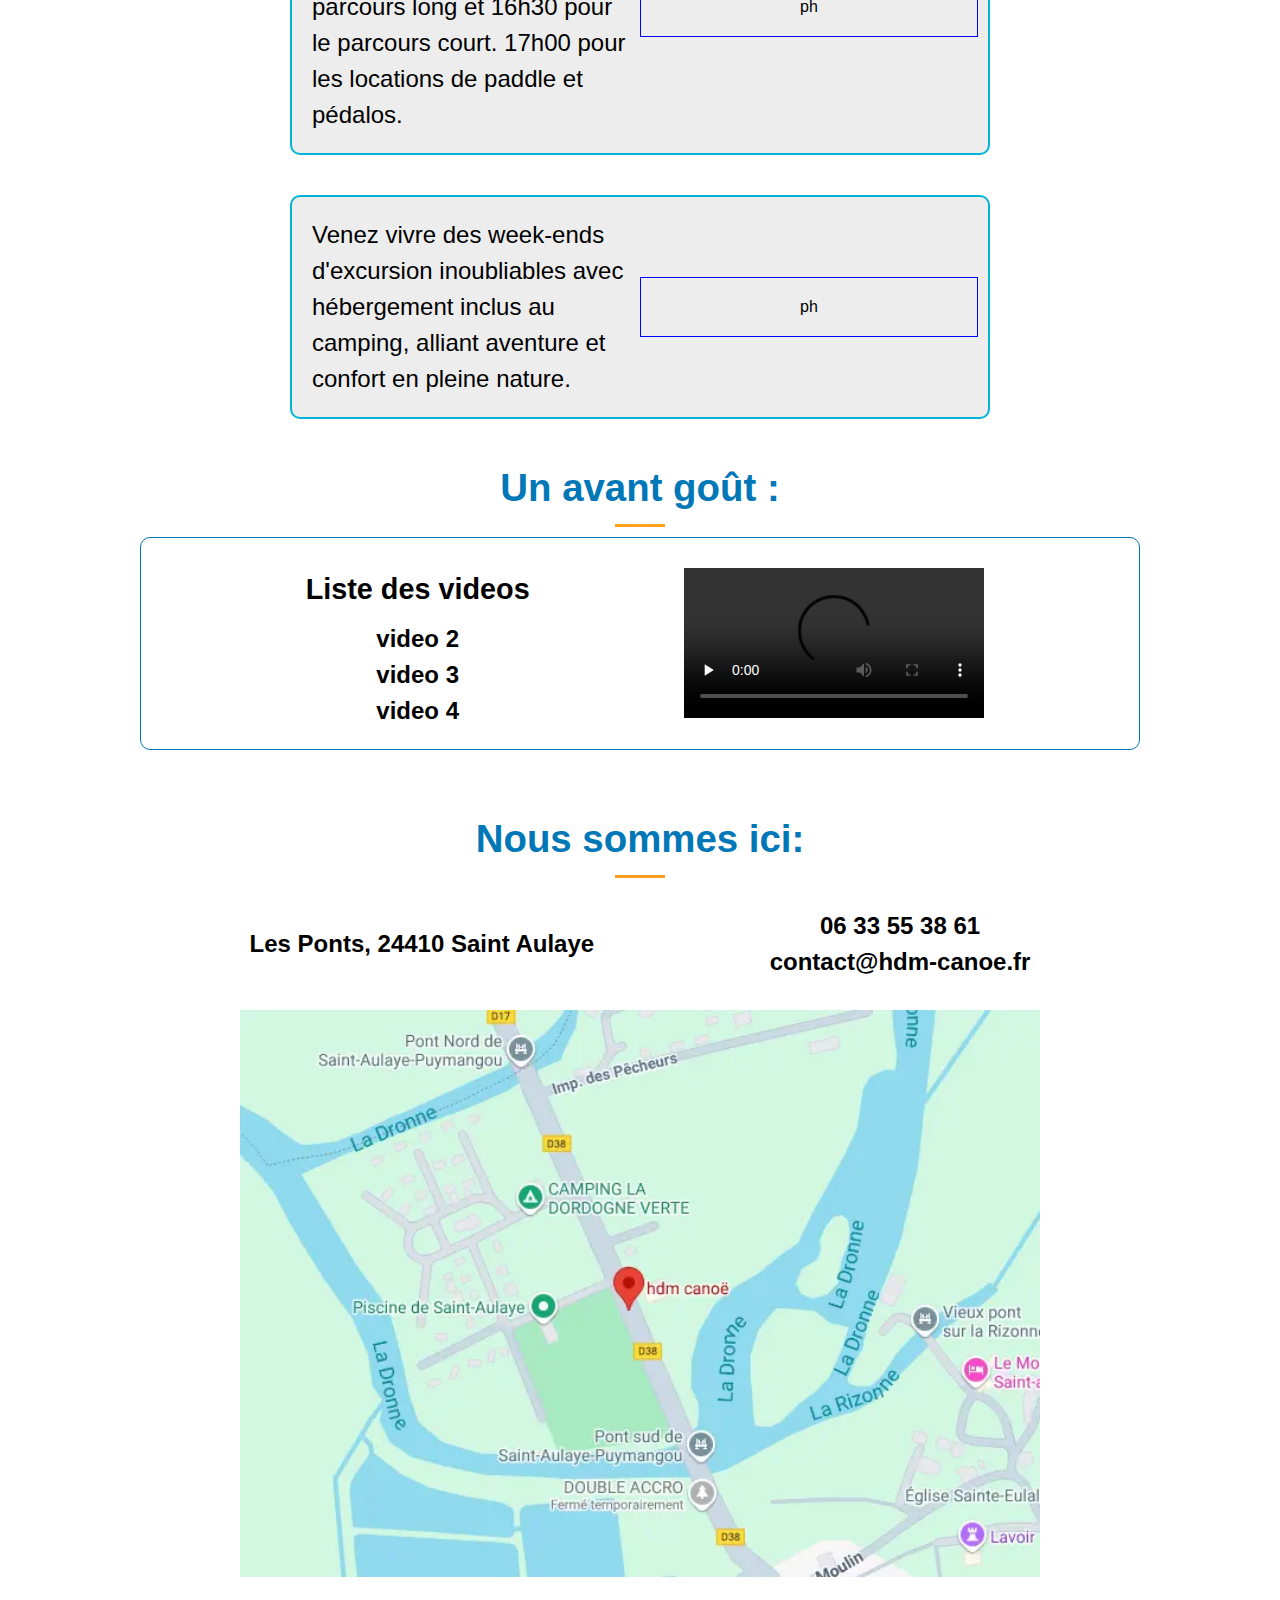
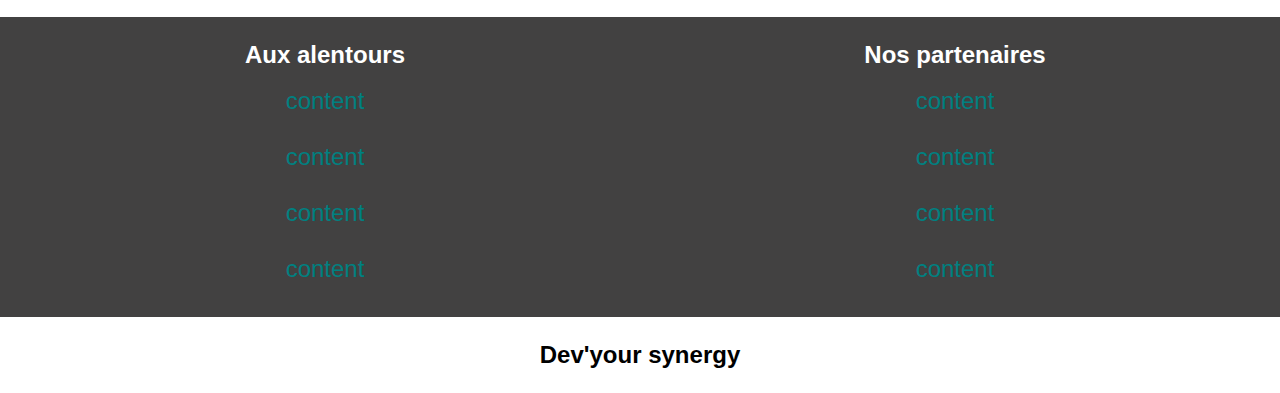
<file: indexV2.html>
<!DOCTYPE html>
<html lang="fr">
<head>
    <meta charset="utf-8">
    <meta name="viewport" content="width=device-width, initial-scale=1">
    <title>HDM Canoë</title>
    <link rel="stylesheet" href="styleV2.css">
    <script src="https://cart.guidap.net/v1/" async defer data-token="0HnUcLDPJSaA2Oj753yiuvlxQqzMd4oXGmkT" data-lang="fr" data-currency="EUR"></script>
</head>

<body>
    <header>
        <div class="header-container flex-row">
            <div class="logo-container">
                <h1>HDM Canoë</h1>
                <img src="./assets/images/home/lglogohdmcanoe.webp" width="150" height="112" alt="HDM Canoë logo">
            </div>
            
            <div class="nav-container flex-row">
                <div class="nav-desktop">
                    <nav>
                        <ul>
                            <li><a  class="nav-item active" href="#home">Accueil</a></li>
                            <li><a  class="nav-item" href="#travels">Activités</a></li>
                            <li><a  class="nav-item" href="#services">Activités</a></li>
                            <li><a  class="nav-item" href="#contact">Contact</a></li>
                        </ul>
                    </nav>
                </div>
                <div class="nav-mobile">
                    <div class="line"></div>
                    <div class="line"></div>
                    <div class="line"></div>
                </div>   
            </div>
        </div>
    </header>
    <main>
        <section id="home">
            <div class="cover-photo-container border">
                
                <picture>
                    <source media="(min-width: 840px)" 
                            srcset="./assets/images/slider/supp1opti.webp"
                            width="1200"
                            height="960">
                    <img src="./assets/images/slider/supp1opti.webp" 
                         alt="photo du débarcadère d'Aubeterre Sur Drone" 
                         width="600" 
                         height="360">
                </picture>
                <div class="home-container border">
                    <h2>Bienvenue chez HDM Canoë</h2>
                    <p>Location de canoës, paddle et pédalos pour des excursions sport et nature sur la Dronne, en Périgord Vert, à Saint Aulaye</p>
                </div>
                
            </div>
            <p>Découvrez les plaisirs de la navigation en canoë, 
                pédalo et paddle à <strong>Saint Aulaye, au cœur du Périgord Vert en 
                Dordogne</strong>. Cette activité familiale incontournable vous permet 
                d'explorer la <strong>magnifique rivière Dronne </strong>tout en profitant de la 
                nature environnante. Parfait pour les sorties <strong>en famille ou entre 
                amis</strong>, vivez des moments inoubliables sur l'eau et créez des 
                <strong>souvenirs mémorables !</strong></p>
        </section>
        <section id="travels">
            <h2>Les différentes activités que nous proposons:</h2>
            <div class="travel-cards-container">
                <div class="travel-card">
                    <div class="travel-card-info">
                        <div class="travel-card-info-sub">
                            <p>Bersac</p>
                            <p>16km</p>
                        </div>
                        <div class="travel-card-info-sub">
                            <p>Saint Aulaye</p>
                            <p>5h30</p>
                        </div>
                        <div class="travel-card-info-sub">
                            <p>A partir de 25€</p>
                            <button >Reserver<guidap-booking-widget activity-uuid=\"H9gGx7InohXUls4ZPuOybvm3awKBNzTQe820\"></guidap-booking-widget></button>
                        </div>
                    </div>
                    <img src="./assets/images/slider/p36optism.webp">
                </div>
                <div class="travel-card">
                    <div class="travel-card-info">
                        <div class="travel-card-info-sub">
                            <p>From</p>
                            <p>dist</p>
                        </div>
                        <div class="travel-card-info-sub">
                            <p>to</p>
                            <p>time</p>
                        </div>
                        <div class="travel-card-info-sub">
                            <p>price ph</p>
                            <button></button>
                        </div>
                    </div>
                    <img src="./assets/images/gallary/p41opti.webp">
                </div>
                <div class="travel-card">
                    <div class="travel-card-info">
                        <div class="travel-card-info-sub">
                            <p>From</p>
                            <p>dist</p>
                        </div>
                        <div class="travel-card-info-sub">
                            <p>to</p>
                            <p>time</p>
                        </div>
                        <div class="travel-card-info-sub">
                            <p>price ph</p>
                            <button></button>
                        </div>
                    </div>
                    <img src="./assets/images/gallary/p46opti.webp">
                </div>
                <div class="travel-card">
                    <div class="travel-card-info">
                        <div class="travel-card-info-sub">
                            <p>From</p>
                            <p>dist</p>
                        </div>
                        <div class="travel-card-info-sub">
                            <p>to</p>
                            <p>time</p>
                        </div>
                        <div class="travel-card-info-sub">
                            <p>price ph</p>
                            <button></button>
                        </div>
                    </div>
                    <img src="./assets/images/slider/supp3optism.webp">
                </div>
                <div class="travel-card">
                    <div class="travel-card-info">
                        <div class="travel-card-info-sub">
                            <p>From</p>
                            <p>dist</p>
                        </div>
                        <div class="travel-card-info-sub">
                            <p>to</p>
                            <p>time</p>
                        </div>
                        <div class="travel-card-info-sub">
                            <p>price ph</p>
                            <button></button>
                        </div>
                    </div>
                    <img src="./assets/images/slider/p32optism.webp">
                </div>
                <div class="travel-card">
                    <div class="travel-card-info">
                        <div class="travel-card-info-sub">
                            <p>From</p>
                            <p>dist</p>
                        </div>
                        <div class="travel-card-info-sub">
                            <p>to</p>
                            <p>time</p>
                        </div>
                        <div class="travel-card-info-sub">
                            <p>price ph</p>
                            <button></button>
                        </div>
                    </div>
                    <img src="./assets/images/gallary/p38opti.webp">
                </div>
                
            </div>
        </section>
        <section id="services">
            <h2>On s'occupe de tout !</h2>
            <div class="service-container">
                <div class="service-img-container"> ph</div>
                <div class="service-info">
                    <p>Sécurité pour votre aventure, en toute sérénité,
                        gilets de sauvetage et conteneurs 
                        hermétiques, garantissant la protection de vos 
                        objets sensibles lors de vos sorties en canoë.</p>
                </div>
            </div>
            <div class="service-container">
                <div class="service-info">
                    <p>Restauration sur place possible: vous trouverez des 
                    snacks savoureux et des boissons rafraîchissantes pour 
                    agrémenter votre journée.</p>
                </div>
                <div class="service-img-container">ph</div>
            </div>
            <div class="service-container">
                <div class="service-img-container">ph</div>
                <div class="service-info">
                    <p>Des départs réguliers tout au long de la journée : dernier 
                        départ à 12h30 pour le parcours long et 16h30 pour le 
                        parcours court. 17h00 pour les locations de paddle et pédalos.</p>
                </div>
            </div>
            <div class="service-container">
                <div class="service-info">
                    <p>Venez vivre des week-ends d'excursion inoubliables avec hébergement 
                        inclus au camping, alliant aventure et confort en pleine nature.</p>
                </div>
                <div class="service-img-container">ph</div>
            </div>
            
        </section>
        <section id="video">
            <h2>Un avant goût :</h2>
            <div class="footervideo">
                <div class="video-list">
                    <h3>Liste des videos</h3>
                    <ul>
                        <li>video 2</li>
                        <li>video 3</li>
                        <li>video 4</li>
                    </ul>
                </div>
                <video  id="footerVideo" preload="none" controls loop autoplay src="./assets/videos/v8opti4-3.mp4"></video>
            </div>
        </section>
    </main>
    <footer>
        <div class="footer-container">
            <h2>Nous sommes ici:</h2>
            <div class="contact-info-container">
                <p>Les Ponts, 24410 Saint Aulaye</p>
                <div class="contact-container">
                    <a href="phoneto:0633553861"><i class="fa fa-phone"></i><p class="p-desktop"> 06 33 55 38 61</p></a>
                    <a href="mailto:contact@hdm-canoe.fr"><i class="fa fa-envelope"></i><p class="p-desktop">contact@hdm-canoe.fr</p></a>
                </div>
            </div>
            <div class="map-container">
                <a href="https://www.google.com/maps/place/hdm+cano%C3%AB/@45.2090541,0.135685,17z/data=!3m1!4b1!4m6!3m5!1s0x47ffe58d023cf139:0xa4ebc20dba81c2f3!8m2!3d45.2090541!4d0.135685!16s%2Fg%2F11g1knhv_s?entry=ttu" target="_blank">
                    <img src="./assets/images/home/locationmap.webp" alt="localisation de la base de kanöe" class="location-map" width="500" height="375">
                </a>
            </div>
        </div>
        <div class="footer-links-container">
            <div class="links">
                <p>Aux alentours</p>
                <a>content</a>
                <a>content</a>
                <a>content</a>
                <a>content</a>
            </div>
            <div class="links">
                <p>Nos partenaires</p>
                <a>content</a>
                <a>content</a>
                <a>content</a>
                <a>content</a>
            </div>
        </div>
        <div class="webmaster-link"><a href="https://www.lacouralexandre.tech" target="_blank"></a>Dev'your synergy</a></div>
    </footer>
<script src="script.js"></script>
</body>
</html>
</file>
<file: style.css>
/* Reset CSS */
* {
    margin: 0;
    padding: 0;
    box-sizing: border-box; 
}

html {
    -webkit-text-size-adjust: 100%; 
    -ms-text-size-adjust: 100%; 

    background-color: var(--nature);
}

body {
    line-height: 1.5; 
    font-family: 'Roboto, sans-serif';
    max-width: 1600px;
    margin: 0 auto;
    background-color: rgb(240, 240, 240);
    border-bottom-right-radius: 20px;
    border-bottom-left-radius: 20px;
    color: #333;
    line-height: 1.6;
}

h1, h2, h3, h4, h5, h6 {
    font-weight: normal; 
}

ul, ol {
    list-style: none;
}

a {
    text-decoration: none; 
    color: inherit; 
}

img {
    max-width: 100%; 
    height: auto; 
    display: block; 
}

/* Boutons */
button {
    cursor: pointer; 
    border: none; 
    background: none; 
}


input, textarea, select {
    font-family: inherit; 
    font-size: inherit;
}


input[type="text"],
input[type="email"],
input[type="password"],
textarea {
    border: 1px solid #ccc; 
    border-radius: 4px; 
    padding: 10px; 
    width: 100%; 
}

input:focus,
textarea:focus {
    border-color: #4CAF50; 
    outline: none; 
}

input:disabled,
textarea:disabled {
    background-color: #f5f5f5; 
}

header, .footer-links-container {
    text-align: center;
    background-color: rgb(66, 65, 65);
    color: white;
}
.footer-links-container {
    padding: 20px;
    display: row;
}

:root {
    --primary: #005B8C;     
    --secondary: #0096C7;  
    --accent: #FF8C00;     
    --light: #E3F2FD;      
    --dark: #001F3F;      
    --nature: #2D5A27;     
}

@font-face {
    font-family: 'Space Mono';
    src: url('./assets/fonts/SpaceMono-Regular.ttf') format('truetype');
    font-weight: normal;
    font-style: normal;
    font-display: swap;
}

@font-face {
    font-family: 'Space Mono';
    src: url('./assets/fonts/SpaceMono-Bold.ttf') format('truetype');
    font-weight: bold;
    font-style: normal;
    font-display: swap;
}

@font-face {
    font-family: 'Space Mono';
    src: url('./assets/fonts/SpaceMono-Italic.ttf') format('truetype');
    font-weight: normal;
    font-style: italic;
    font-display: swap;
}

@font-face {
    font-family: 'Space Mono';
    src: url('./assets/fonts/SpaceMono-BoldItalic.ttf') format('truetype');
    font-weight: bold;
    font-style: italic;
    font-display: swap;
}



.main-reservBtn {
    color: white !important;
    padding: 15px 30px;
    border-radius: 25px;
    transition: all 0.3s ease;
}
.home-container button {
    margin-top: 10px;
}
.gdp-scoped-ui .g-button.button.style-primary {
    color: white !important;
}
header {
    position: fixed;
    top: 0;
    left: 0;
    right: 0;
    z-index: 1000;
}
.italic {
    font-style: italic;
}
.bold {
    font-weight: bold;
}
.center {
    text-align: center;
}
.main-reservBtn:hover {
    transform: scale(1.05);
}
.travel-card {
    position: relative;
    width: 350px;
    height: 250px;
    overflow: hidden;
    border-radius: 20px;
    margin: 10px auto;
    box-shadow: 0 4px 15px rgba(0,0,0,0.1);
    transition: transform 0.3s ease;
}
.actiButtonContainer {
    position: absolute;
    right: 5%;
    top: 2%;
    margin: 0 auto;
}
.travel-card:hover {
    transform: translateY(-15px);
}

.travel-card-info {
    position: absolute;
    color: white;
    width: 100%;
    height: 25%;
    background-color: rgb(0,0,0,0.7);
    bottom: 0%;
    display: flex;
    flex-direction: row;
    justify-content: space-evenly;
    align-items: center;
    pointer-events: none;
}
.gdp-scoped-ui .g-item.box{
    display: none !important;
}
 .guidap-booking-widget{
    background-color: transparent !important;
    border: none !important;
    box-shadow: none !important;
    padding: 0 !important;
    margin: 0 !important;
    width: 100% !important;
}
.g-box{
    background-color: transparent !important;
    border: none !important;
    box-shadow: none !important;
    padding: 0 !important;
    margin: 0 !important;
}

.g-box button {
    padding: 3px !important;
    background-color: var(--nature) !important;
    color: white !important;
    opacity: 1 !important;
    border: none !important;
}

.travel-card-info-sub {

    width: 33%;
    text-align: center;
    padding: 10px;
}

.travel-card-info-sub p {
    font-size: 1.0rem;
    font-weight: bold;
}

.nav-mobile-container {
    margin: 0 auto;
}

.nav-desktop ul li a:hover, .nav-mobile-container ul li a:hover {
    color:#FF9F1C ;
    text-decoration: underline;
}
.nav-item.active{
    color: var(--nature);
    text-decoration: underline;
}



.links a {
    color: var(--secondary);
    transition: color 0.3s ease;
}

.links a:hover {
    color: var(#FF9F1C);
}

/* Style de base pour tous les h2 */
h2 {
    position: relative;
    font-family: 'Space Mono', monospace;
}

/* Ligne décorative sous les h2 */
h2::after {
    content: '';
    position: absolute;
    bottom: -10px;
    left: 50%;
    transform: translateX(-50%);
    width: 50px;
    height: 3px;
    background-color: var(--accent);
}

/* Exception pour les h2 dans .home-container */
.home-container h2 {
    color: white;
}

/* Exception pour les h2 dans les sections principales */
#travels h2, 
#services h2, 
#contact h2, 
.footer-container h2 {
    width: 80%;
    margin: 15px auto;
    font-size: 1.2rem;
    font-weight: bold;
    text-align: center;
    color: var(--primary);
}
.footer-container ul li{
    font-size: 1.4rem;
}
.logo-container {
    overflow: hidden;
    width: 120px;
    height: 120px;
    
    margin: 10px 0;
    display: flex;
    justify-content: center;
    align-items: center;
}
.logo-container img {
    object-fit: contain;
   
}

.nav-mobile {
    display: block;
    background-color: var(--nature);
    align-items: center;
    border-radius: 20px;
}
.nav-mobile-container {
    display: none;
}
.line {
    border-color: white;
    margin: auto;
}
h1 {
    display: none;
}
.flex-row {
    display: flex;
    flex-direction: row;
    align-items:center;  
}
strong {
    color: var(--nature);
    font-weight: bolder;
} 
.border {
    border-radius: 20px;
}
.header-container {
    max-width: 1600px;
    margin: 0 auto;
    display:flex;
    align-items: center;
    justify-content: space-around;
}



.nav-container {
    width: 25%;
    height: 100%;
    
}
/* ph cart */
.cart {
    width: 25%;
    height: 50px;
    background-color: blue;
}
.package-item {
    display: none;
}
/* design nav burger */
.nav-mobile {
    margin: 0 auto;
    display: flex;
    flex-direction: column;
    justify-content: center;;
    width: 50%;
    padding: 2%;
}
.line {
    width: 30px;
    height: 4px;
    border: solid 2px white;
    margin: 8px 0;
}
/* design nav desktop  caché en mf*/
.nav-desktop {
    display: none;
}
/* header mf hidings*/
.home-container-lg {
    display: none;
}

/* section home */

.cover-photo-container{
    width: 90%;
    margin: 10px auto;
    position: relative;
    overflow: hidden;   
}
/* carousel */
.carousel-next, .carousel-prev {
    height: 40px;
    width: 40px;
    display: flex;
    justify-content: center;
    align-items: center;
    position: absolute;
    top: 50%;
    transform: translateY(-50%);
    background-color: rgba(255, 255, 255, 0.7);
    border-radius: 50%;
    padding: 10px;
    cursor: pointer;
    z-index: 2;
    font-size: 1.5rem;
    color: var(--nature);
}
.carousel-next {
    right: 1%;
}
.carousel-prev {
    left: 1%;
}
.cover-photo-container img {
    width: 100%;
    height: 60vh;
    object-fit: cover;
    filter: contrast(55%);
}
/* title area */
.home-container {
    position: absolute;
    width: 40%;
    top: 10%;
    left: 10%;
    background-color: rgb(0, 0, 0, 0.4);
    padding: 5px;
    text-align: center;
}
.home-container  h2{ 
    font-size: 1.2rem;
    color: white;
}
section {
    position: relative;
}
.marker {
    position: absolute;
    top: -100px; 
}
/* caché en mobile first */
.home-container p {
    display: none;
    padding: 10px;
    border: none;
    box-shadow: none;
}
#home {
    padding-top: 20vh;
}
#home .main-explanation {
    margin: 20px;
    text-align: center;
    font-size: 1.1rem;
    padding: 10px;
    box-shadow: 0 4px 15px rgba(0,0,0,0.4);
    border-radius: 20px;
}
/* guidap main btn */
.main-reservBtn{
    width: 50%;
    margin: 0 auto;
    display: flex;
    justify-content: center;
    align-items: center;
}



/* les trajets */

.travel-cards-container {
    display: flex;
    flex-wrap: wrap;
    width: 90%;
    margin: 20px auto;
}

.travel-card {
    position: relative;
    width: 350px;
    height: 250px;
    overflow: hidden;
    border-radius: 20px;
    margin: 10px auto;
    transition: transform 0.3s ease;
    box-shadow: 0 4px 15px rgba(0,0,0,0.4);
}
.travel-card img {
    width: 100%;
    height: 100%;
    object-fit: cover;
}

/* services */
.service-container {
    width: 90%;
    max-width: 600px;
    margin: 20px auto;
    padding: 10px;
    box-shadow: 0 4px 15px rgba(0,0,0,0.4);
    border-radius: 20px;
    min-height: 150px;
}
.service-container-content {
    display: flex;
    flex-direction: column;
    align-items: center;
    justify-content: center;
}

.service-container-content img {
    width: 100%;
    max-width: 250px;
    max-height: 190px;
    height: 100%;
    margin: 10px;
    object-fit: cover;
    border-radius: 20px;
}

.service-container p{
    text-align: center;
    margin-top: 10px;
}
.service-container h4 {
    font-size: 1.3rem;
    font-weight: bold;
    text-align: center;
    margin: 20px auto;
}
.underline {
    text-decoration: underline;
}
.service-container ul, .video-list ul {
    text-align: center;
    list-style-type: none ;
    padding: 0;
}
.service-container li, .video-list li {
    font-size: 1.2rem;
}
.service-container p {
    line-height: 1.2;
    padding: 5px;
    font-size: 1.2rem;
    font-weight: bold;
}
.service-container h3 {
    font-size: 1.2rem;
    font-weight: bold;
    text-align: center;
    color: var(--primary);
    text-decoration: underline;
}
.video-list p {
    font-size: 1.3rem;
    margin-bottom: 10px;
    
}

/* chaine video  opt */

.footervideo {
    width: 90%;
    max-width: 1000px;
    display: flex;
    flex-direction: column;
    justify-content: center;
    align-items: center;
    margin: 20px auto;
    box-shadow: 0 4px 15px rgba(0,0,0,0.4);
    padding: 10px;
    border-radius: 20px;
    min-height: 530px;
}
/* footer */

.video-list {
    display: flex;
    flex-direction: column;
    align-items: center;
    justify-content: center;
    margin: 10px;
    width: 100%;
}
.video-list h3 {
    font-size: 1.5rem;
    text-decoration: underline;
    color: var(--primary);
    font-weight: bold;
    margin: 10px auto;
}
.video-list ul {
    display: flex;
    flex-direction: column;
    align-items: center;
    justify-content: center;
}
.video-list ul li a{
    cursor: pointer;
    font-size: 1.2rem;
    font-weight: bold;
}
.video-list ul li:hover{
    text-decoration: underline;
    color: var(--nature);
}
.video-list ul li:active{
    color: var(--nature);
}
.video-list ul li.active{
    color: var(--nature);
    text-decoration: underline;
}
.footer-container {
    display: flex;
    flex-direction: column;
    padding: 20px 0;
}
.contact-container a{
    display: flex;
    flex-direction: row;
    justify-content: center;
    align-items: center;
}
.contact-info-container, .footer-links-container {
    display: flex;
    justify-content: space-between;
    margin: 20px auto;
    text-align: center;
    padding: 10px;
}

.contact-info-container {
    width: 90%;
    margin: 10px auto;
    flex-direction: column;
    text-align: center;
}
.map-container {
    width: 80%;

    margin: 10px auto;
}
.map-container img {
    width: 100%;
    height: auto;
    border-radius: 20px;
    box-shadow: 0 4px 15px rgba(0,0,0,0.4);
}
footer h3 {
    font-size: 1.3rem;
    text-decoration: underline;
    font-weight: bold;
    margin: 10px auto;
    color: var(--accent);
}
.footer-container {
    margin-bottom: 10px;
    text-align: center;
}
.footer-container ul {
    text-align: center;
}
.footer-container ul li {
    font-size: 1.2rem;
}
.footer-container h3 {
    font-size: 1.3rem;
    font-weight: bold;
    margin: 10px auto;
    text-decoration: none;
    color: black;
}
.links{
    display: flex;
    flex-direction: column;
    justify-content: space-between;
    align-items: center;
    width: 50%;
    margin: 10px auto;
}
.links a {
    padding: 10px;
    text-decoration: none;
    color: white;
    cursor: pointer;
}
.links a:hover {
    text-decoration: underline;
    color: var(--accent);
}
.webmaster-link {
    text-align: center;
    font-size: 1.5rem;
    font-weight: bold;
    margin: 20px auto;
}
.webmaster-link a {
    text-decoration: none;
    color: inherit;
}
.footer-links-container p {
    font-size: 1.2rem;
    font-weight: bold;
    
}
#footerVideo {
    max-width: 100%;
    border-radius: 20px;
}
/* design du bouton de retour en haut */
.upbtn {
    position: fixed;
    bottom: 40px; 
    right: 40px;
    width: 40px;
    height: 40px;
    background-color: var(--accent);
    z-index: 999;
    display: flex;
    justify-content: center;
    align-items: center;
    display: none;
    border-radius: 30px;
}
.chevron-up {
    font-size: 2rem;
    fill : #fff;
    cursor: pointer;
}
.chevron-left, .chevron-right {
    fill: var(--nature);
}
.phone-icon, .email-icon {
    width: 1.5rem;
    height: 1.5rem;
    cursor: pointer;
}

/* media queries */
@media (min-width: 600px) {
    #travels h2, 
    #services h2, 
    #contact h2, 
    .footer-container h2  {
        font-size: 1.8rem;
    }
    .contact-info-container h3 {
        width: 50%;
    }
    .contact-container {
        width: 50%;
    }
    .contact-info-container {
        display: flex;
        flex-direction: row;
        justify-content: space-around;
        font-size: 1.5rem;
        font-weight: bold;
    }
    .service-container img{
        max-width: 200px;
        max-height: 150px;
    }
    .service-container {
        min-height: 220px;
    }
    
    .service-container p {
        font-size: 1.3rem;
        font-weight: bold;
    }
    .service-container h3, .video-list h3 {
        font-size: 1.5rem;
    }
}

@media (min-width: 840px) {
    .cover-photo-container img {
        width: 100%;
        height: 60vh;
        object-fit: cover;
    }
    .header-container.not-home {
        height: 60px;
    }
    
    .header-container.not-home img {
        display: none;
    }
    .header-container.not-home h1 {
        display: block;
        font-size: 1.5rem;
        font-weight: bold;
        color: var(--accent);
    }

    .map-container{
        max-width: 800px;
    }
    .home-container h2 {
        font-size: 1.8rem;
        font-weight: bold;
    }
    .home-container p{
        display: block;
        color: white;
        font-size: 1.1rem;
        font-weight: bold;
        border: none;
        box-shadow: none;
    }
    .footervideo {
        flex-direction: row;
        justify-content: space-evenly;
    }
    #footerVideo {
        min-width: 50%;
        margin-right: 20px;
    }
    .video-list h3{
        font-size: 1.8rem;
        font-weight: bold;
    }
    .video-list li{
        font-size: 1.5rem;
        font-weight: bold;
        text-align: left;
    }
    .video-list ul {
        margin-left: 10px;
        align-items: flex-start;
    }
    
    #home .main-explanation {
        font-size: 1.5rem;
        font-weight: bold;
    }
    .header-container {
        justify-content: space-around;
    }
    
    .nav-mobile {
        display: none;
    }
    
    
    .cart {
        width: 10%;
    }
    .nav-desktop {
        display: flex;
    }
    .nav-container {
        width: 50%;
    }
    .nav-desktop ul {
        display: flex;
        flex-direction: row;
        justify-content: space-between;
        align-items: center;
        width: 100%;
    }
    .nav-desktop ul li {
        margin: 0 10px;
        font-size: 1.5rem;
    }
    #travels h2, #services h2, #contact h2, .footer-container h2{
        font-size: 2.4rem;
        font-weight: bold;
        margin: 30px auto;
    }
    .footer-links-container p {
        font-size: 1.5rem;
       
    }
    .service-container-content {
       justify-content: space-evenly;
        flex-direction: row;
    }
    .service-container:nth-child(even) .service-container-content {
        flex-direction: row-reverse;
    }
    
    
    .service-container img{
        max-width: 300px;
        max-height: 200px;
    }
    .service-container {
        min-height: 270px; 
    }
    .service-container li {
        align-items: flex-start;
        margin-left: 10px;
        text-align: left;
    }
    .logo-container {
        border-radius: 50%;
    }
    .logo-container img {
        max-width: 200px;
    }
}

@media (min-width: 1024px) {
    
    .home-container p {
        font-size: 1.5rem;
    }
    .travel-card {
        width : 450px;
        height: 300px;
    } 
    .travel-card-info {
        height: 25%;
    }
    .travel-card-info-sub, .service-info, .footer-container p {
        font-size: 1.5rem;
    }
    .footer-container p {
        font-weight: bold;
        
    }
    .links a {
        font-size: 1.5rem;
    }
    .nav-container {
        width: 45%;
    }
    .header-container {
        justify-content: space-around;
    }
    .nav-desktop ul li a{
        font-size: 1.5rem;
    }
    .service-container {
        max-width: 800px;
        min-height: 280px;
    }
    #travels h2, #services h2, #contact h2, .footer-container h2{
        margin: 40px auto;
    }
    
}
@media (min-width: 1250px) {
    .nav-desktop ul li a{
        font-size: 2.0rem;
    }
    
    .contact-info-container {
        justify-content: space-evenly;
    }
    .cover-photo-container {
        max-height: 800px;
    }
    .travel-card {
        width : 500px;
        height: 350px;
    }   
    .travel-card-info {
        height: 30%;
    }
    .travel-card-info-sub, .service-info, .footer-container p {
        font-size: 1.5rem;
    }
    
}
@media (min-width: 1400px) {
    
    #home {
        display: flex;
        flex-direction: row;
        justify-content: space-evenly;
        align-items: center;
    }
    .cover-photo-container {
        display: flex;
        max-height: 1000px;
        width: 50%;
    }
    .home-container {
        display: none;
    }
    .home-container-lg {
        display: flex;
        flex-direction: column;
        justify-content: center;
        align-items: center;
        margin: 10px auto;
    }
    .home-container-lg h2 {
        font-size: 2.5rem;
        font-weight: bold;
        margin: 10px auto;
        color: var(--primary);
    }
    .home-container-lg p {
        font-size: 1.5rem;
        font-weight: normal;
    }
    .main-explanation {
        width: 40%;
    }
    #services {
        width: 90%;
        display: flex;
        flex-direction: column;
        margin: 20px auto;
    }
    .service-container {
        max-width: 700px;
        width: 80%;
        min-height: 300px;
        /* center those card in the container */
        margin: 10px auto;  
    }
    .service-grid {
        display: grid;
        grid-template-columns: repeat(2, 1fr);
        gap: 20px;
        margin-top: 20px;
    }
    .service-container:nth-child(3) img,
    .service-container:nth-child(4) img {
       float:left;
    }
    .service-container:nth-child(2) img{
        float:right;
    }
    
}





/* Style pour les éléments interactifs au focus */
[role="button"]:focus {
    outline: 3px solid var(--nature);
    outline-offset: 2px;
}

/* Amélioration de la visibilité des éléments actifs */
.nav-item.active,
.nav-desktop ul li a:hover,
.nav-mobile-container ul li a:hover {
    color: var(--accent);
    text-decoration: underline;
    font-weight: bold;
}

/* Style pour les éléments masqués visuellement mais accessibles aux lecteurs d'écran */
.sr-only {
    position: absolute;
    width: 1px;
    height: 1px;
    padding: 0;
    margin: -1px;
    overflow: hidden;
    clip: rect(0, 0, 0, 0);
    white-space: nowrap;
    border: 0;
}

/* Amélioration de la lisibilité des textes sur fond sombre */
.home-container,
.home-container-lg {
    
    padding: 1rem;
    border-radius: 8px;
}

/* Style pour les éléments de formulaire */
input:focus,
textarea:focus,
select:focus {
    outline: 3px solid var(--accent);
    outline-offset: 2px;
    border-color: var(--accent);
}

/* Style pour les messages d'erreur */
.error-message {
    color: #dc3545;
    font-weight: bold;
    margin-top: 0.5rem;
}

/* Style pour les messages de succès */
.success-message {
    color: #28a745;
    font-weight: bold;
    margin-top: 0.5rem;
}

/* Amélioration de la visibilité des liens dans le footer */
.footer-links-container a {
    color: white;
    text-decoration: underline;
    transition: color 0.3s ease;
}

.footer-links-container a:hover,
.footer-links-container a:focus {
    color: var(--accent);
}

/* Style pour les éléments de navigation */
.nav-desktop ul li a,
.nav-mobile-container ul li a {
    padding: 0.5rem;
    display: block;
    transition: all 0.3s ease;
}

/* Style pour les boutons de réservation */
.main-reservBtn,
.reservBtn {
    background-color: transparent;
    color: white;
    padding: 0.75rem 1.5rem;
    border-radius: 25px;
    font-weight: bold;
    transition: all 0.3s ease;
}

.main-reservBtn:hover,
.main-reservBtn:focus,
.reservBtn:hover,
.reservBtn:focus {
    
    transform: scale(1.05);
}

/* Style pour les cartes de voyage */
.travel-card {
    transition: transform 0.3s ease;
}

.travel-card:focus-within {
    transform: translateY(-5px);
    box-shadow: 0 8px 20px rgba(0,0,0,0.2);
}

/* Style pour les vidéos */
video {
    max-width: 100%;
    height: auto;
}

/* Style pour les images */
img {
    max-width: 100%;
    height: auto;
    display: block;
}

/* Style pour les conteneurs de service */
.service-container {
    transition: transform 0.3s ease;
}

.service-container:focus-within {
    transform: translateY(-5px);
    box-shadow: 0 8px 20px rgba(0,0,0,0.2);
}

.pdf-icon {
    width: 1.2rem;
    height: 1.2rem;
    margin-right: 0.5rem;
    fill: var(--primary);
    vertical-align: middle;
}

.links a {
    display: flex;
    align-items: center;
    padding: 0.5rem;
    text-decoration: none;
    color: white;
    transition: color 0.3s ease;
}

.links a:hover {
    color: var(--accent);
}

.links a:hover .pdf-icon {
    fill: var(--accent);
}
</file>
<file: styleV2.css>
/* Reset CSS */
* {
    margin: 0;
    padding: 0;
    box-sizing: border-box; /* Utilise le modèle de boîte pour tous les éléments */
}

html {
    -webkit-text-size-adjust: 100%; /* Pour Safari */
    -ms-text-size-adjust: 100%; /* Pour IE */
    min-width: 420px;
}

body {
    line-height: 1.5; /* Améliore la lisibilité */
    font-family: Arial, sans-serif; /* Définit une police par défaut */
    max-width: 1800px;
    margin: 0 auto;
    background-color: rgba(255, 255, 255, 0.5);
}

/* Éléments de base */
h1, h2, h3, h4, h5, h6 {
    font-weight: normal; /* Normalise le poids de la police */
}

ul, ol {
    list-style: none; /* Supprime les puces et numéros par défaut */
}

a {
    text-decoration: none; /* Supprime le soulignement des liens */
    color: inherit; /* Hérite de la couleur du texte parent */
}

img {
    max-width: 100%; /* Assure que les images ne débordent pas de leur conteneur */
    height: auto; /* Maintient le ratio d'aspect */
    display: block; /* Évite les espaces en bas des images */
}

/* Boutons */
button {
    cursor: pointer; /* Change le curseur pour indiquer que c'est cliquable */
    border: none; /* Supprime les bordures par défaut */
    background: none; /* Supprime le fond par défaut */
}

/* Formulaires */
input, textarea, select {
    font-family: inherit; /* Hérite de la police du parent */
    font-size: inherit; /* Hérite de la taille de police du parent */
}

/* Styles pour les éléments de formulaire */
input[type="text"],
input[type="email"],
input[type="password"],
textarea {
    border: 1px solid #ccc; /* Bordure par défaut */
    border-radius: 4px; /* Coins arrondis */
    padding: 10px; /* Espacement interne */
    width: 100%; /* Prend toute la largeur du conteneur */
}

/* Styles pour les éléments de formulaire au focus */
input:focus,
textarea:focus {
    border-color: #4CAF50; /* Change la couleur de la bordure au focus */
    outline: none; /* Supprime le contour par défaut */
}

/* Styles pour les éléments de formulaire désactivés */
input:disabled,
textarea:disabled {
    background-color: #f5f5f5; /* Couleur de fond pour les éléments désactivés */
    cursor: not-allowed; /* Change le curseur pour indiquer que c'est désactivé */
}

header, .footer-links-container {
    text-align: center;
    padding: 20px;
    background-color: rgb(66, 65, 65);
    color: white;
}
:root {
    /* Palette de couleurs principale */
    --primary: #0077B6;    /* Bleu profond pour l'eau */
    --secondary: #00B4D8;  /* Bleu clair pour l'accent */
    --accent: #FF9F1C;     /* Orange vif pour les CTA */
    --light: #CAF0F8;      /* Bleu très clair pour les fonds */
    --dark: #03045E;       /* Bleu foncé pour les textes */
    --nature: #2D6A4F;     /* Vert forêt pour les éléments nature */
}
.main-reservBtn {
    color: white;
    padding: 15px 30px;
    border-radius: 25px;
    transition: all 0.3s ease;
}
.main-reservBtn:hover {
    
    transform: scale(1.05);
}
.travel-card {
    box-shadow: 0 4px 15px rgba(0,0,0,0.1);
    transition: transform 0.3s ease;
}
.travel-card:hover {
    transform: translateY(-15px);
}

.travel-card-info {
    background-color: var(--primary);
    opacity: 0.95;
    
}
.travel-card-info button {
    cursor: pointer;
    width: 50%
}
.service-container {
    background-color: var(--light);
    border: 2px solid var(--secondary);
    transition: all 0.3s ease;
}

.service-container:hover {
    transform: translateX(10px);
    background-color: white;
}
.nav-desktop ul li a:hover {
    color:#FF9F1C ;
}
.footer-container {
   
    padding: 20px 0;
}

.links a {
    color: var(--secondary);
    transition: color 0.3s ease;
}

.links a:hover {
    color: var(#FF9F1C);
}

#guidap-widget-btn > * > div > div > div.g-item.box.is-flex.package-item.is-flex.is-justify-content-space-between.clickable {
    display: none !important;
}
.g-box {
    border: none !important;
    background-color: transparent !important;
}
.g-button {
    background-color: teal !important;
    color: white !important;
    font-size: 1.8rem !important;
}
.gdp-scoped-ui .guidap-booking-widget {
    margin: 0 auto !important;
}
h2 {
    position: relative;
}
h2::after {
    content: '';
    position: absolute;
    bottom: -10px;
    left: 50%;
    transform: translateX(-50%);
    width: 50px;
    height: 3px;
    background-color: var(--accent);
}
.nav-mobile {
    background-color: var(--primary);
    align-items: center;
    border-radius: 15px;
}

.line {
    border-color: white;
    margin: auto;
}
.video-list {
    display: flex;
    flex-direction: column;
    align-items: center;
    justify-content: center;
    margin: 10px;
}
.video-list h3 {
    font-size: 1.5rem;
    font-weight: bold;
    margin: 10px auto;
}
.video-list ul {
    display: flex;
    flex-direction: column;
    align-items: center;
    justify-content: center;
}

/*

.carousel-container {
    position: relative;
    width: 100%;
    max-width: 800px; 
    margin: auto;
    overflow: hidden; 
}

.carousel {
    display: flex; 
    transition: transform 0.5s ease; 
}

.carousel__photo {
    min-width: 100%; 
    display: block; 
}

.carousel__photo.active {
    display: block; 
}

.carousel__button--prev,
.carousel__button--next {
    position: absolute;
    top: 50%;
    transform: translateY(-50%);
    background-color: rgba(255, 255, 255, 0.7);
    border: none;
    padding: 10px;
    cursor: pointer;
}

.carousel__button--prev {
    left: 10px;
}

.carousel__button--next {
    right: 10px;
}
*/
h1 {
    display: none;
}
.flex-row {
    display: flex;
    flex-direction: row;
    align-items:center;  
}
.border {
    border-radius: 10px;
}
.header-container {
    justify-content: space-around;
}
.logo-container {
    width: 50%;
}

.nav-container {
    width: 25%;
    height: 100%;
    
}
/* ph cart */
.cart {
    width: 25%;
    height: 50px;
    background-color: blue;
}
/* design nav burger */
.nav-mobile {
    margin: 0 auto;
    display: flex;
    flex-direction: column;
    justify-content: center;;
    width: 50%;
    padding: 2%;
}
.line {
    width: 30px;
    height: 4px;
    border: solid 2px white;
    margin: 8px 0;
}
/* design nav desktop  caché en mf*/
.nav-desktop {
    display: none;
}

/* section home */

.cover-photo-container{
    width: 90%;
    margin: 10px auto;
    position: relative;
    overflow: hidden;   
}
.cover-photo-container img {
    width: 100%;
    height: auto;
    object-fit: contain;
    filter: contrast(55%);
}
/* title area */
.home-container {
    position: absolute;
    width: 40%;
    top: 10%;
    left: 10%;
    background-color: rgb(0, 0, 0, 0.4);
    padding: 5px;
    text-align: center;
}
.home-container  h2{ 
    font-size: 1.2rem;
    color: white;
    
}
/* caché en mobile first */
.home-container p {
    display: none;
}
/* guidap main btn */
.main-reservBtn{
    position: absolute;
    bottom: 10%;
    right: 20%;
}
#home p {
    margin: 20px;
    text-align: center;
    font-size: 1.1rem;

}

/* les trajets */
#travels h2, #services h2, #video h2, .footer-container h2{
    width: 80%;
    margin: 10px auto;
    font-size: 1.2rem;
    font-weight: bold;
    text-align: center;
    color: var(--primary);
   
}
.travel-cards-container {
    display: flex;
    flex-wrap: wrap;
    width: 90%;
    margin: 10px auto;
}

.travel-card {
    position: relative;
    width: 350px;
    height: 250px;
    overflow: hidden;
    border-radius: 10px;
    margin: 10px auto;;
}
.travel-card-info {
    color: white;
    width: 100%;
    height: 20%;
    background-color: rgb(0,0,0,0.5);
    position: absolute;
    bottom: 0%;
    display: flex;
    flex-direction: row;
    justify-content: space-evenly;
}

/* services */

.service-container {
    width: 90%;
    margin: 20px auto;
    border-radius: 10px;
    background-color: rgb(0, 0, 0, 0.07);
    padding: 10px;
    display: flex;
    flex-direction: row;
    align-items: center;
}
.service-info {
    font-size: 0.9rem;
    width: 50%;
    padding: 10px;
    text-align:left;
}
.service-img-container {
    width: 50%;
    height: 60px;
    border: solid 1px blue;
    display: flex;
    justify-content: center;
    align-items: center;
    flex: 1; 
}
/* chaine video  opt */

.footervideo {
    width: 100%;
    max-width: 1000px;
    display: flex;
    flex-direction: column;
    justify-content: center;
    align-items: center;
    margin: 20px auto;
    border: 1px solid var(--primary);
    padding: 10px;
    border-radius: 10px;
}
/* footer */
.footer-container {
    display: flex;
    flex-direction: column;
}
.contact-info-container, .footer-links-container {
    display: flex;
    flex-direction: row;
    justify-content: space-between;
    align-items: center;
    margin: 10px auto;
    text-align: center;
    padding: 10px;
}
.contact-info-container {
    width: 90%;
}
.map-container {
    width: 80%;

    margin: 10px auto;
}
.map-container img {
    width: 100%;
    height: auto;
}
.links{
    display: flex;
    flex-direction: column;
    justify-content: space-between;
    align-items: center;
    width: 50%;
    margin: 10px auto;
}
.links a {
    padding: 10px;
    text-decoration: none;
    color: teal;
}
.links a:hover {
    text-decoration: underline;
}
.webmaster-link {
    text-align: center;
    font-size: 1.5rem;
    font-weight: bold;
    margin: 20px auto;
}
.webmaster-link a {
    text-decoration: none;
    color: inherit;
}
.footer-links-container p {
    font-size: 1.2rem;
    font-weight: bold;
    
}
@media (min-width: 840px) {
    .cover-photo-container img {
        width: 100%;
        height: auto;
        object-fit: contain;
    }
    .map-container{
        max-width: 800px;
    }
    .home-container h2 {
        font-size: 1.8rem;
        font-weight: bold;
    }
    .home-container p{
        display: block;
        color: white;
        font-size: 1.5rem;
        font-weight: bold;
    }
    .footervideo {
        flex-direction: row;
        justify-content: space-evenly;
    }
    .video-list h3{
        font-size: 1.8rem;
        font-weight: bold;
    }
    .video-list li{
        font-size: 1.5rem;
        font-weight: bold;
    }
    #home p {
        font-size: 1.5rem;
        font-weight: bold;
    }
    .header-container {
        justify-content: space-around;
    }
    .nav-mobile {
        display: none;
    }
    .logo-container {
        width: 25%;
    }
    .cart {
        width: 10%;
    }
    .nav-desktop {
        display: flex;
    }
    .nav-container {
        width: 50%;
    }
    .nav-desktop ul {
        display: flex;
        flex-direction: row;
        justify-content: space-between;
        align-items: center;
        width: 100%;
    }
    .nav-desktop ul li {
        margin: 0 10px;
        font-size: 1.5rem;
    }
    #travels h2, #services h2, #video h2, .footer-container h2{
        font-size: 2.4rem;
        font-weight: bold;
        margin: 20px auto;
    }
    .footer-links-container p {
        font-size: 1.5rem;
       
    }
    
}

@media (min-width: 1024px) {
    .travel-card {
        width : 450px;
        height: 300px;
    }   
    .travel-card-info {
        height: 30%;
    }
    .travel-card-info-sub, .service-info, .footer-container p {
        font-size: 1.5rem;
    }
    .footer-container p {
        font-weight: bold;
    }
    .links a {
        font-size: 1.5rem;
    }
    .logo-container img {
        width: 300px;
        height: 224px;
    }
    .nav-container {
        width: 45%;
    }
    .header-container {
        justify-content: space-between;
    }
    .nav-desktop ul li a{
        font-size: 1.5rem;
    }
    .service-container {
        max-width: 700px;
    }
    #services {
        display: flex;
        flex-wrap: wrap;
    }
    .service-container:nth-child(even) {
        flex-direction: row-reverse;

    }
}
@media (min-width: 1250px) {
    .nav-desktop ul li a{
        font-size: 2.0rem;
    }
    .contact-info-container {
        justify-content: space-evenly;
    }
    .cover-photo-container {
        max-height: 800px;
}
}
</file>
